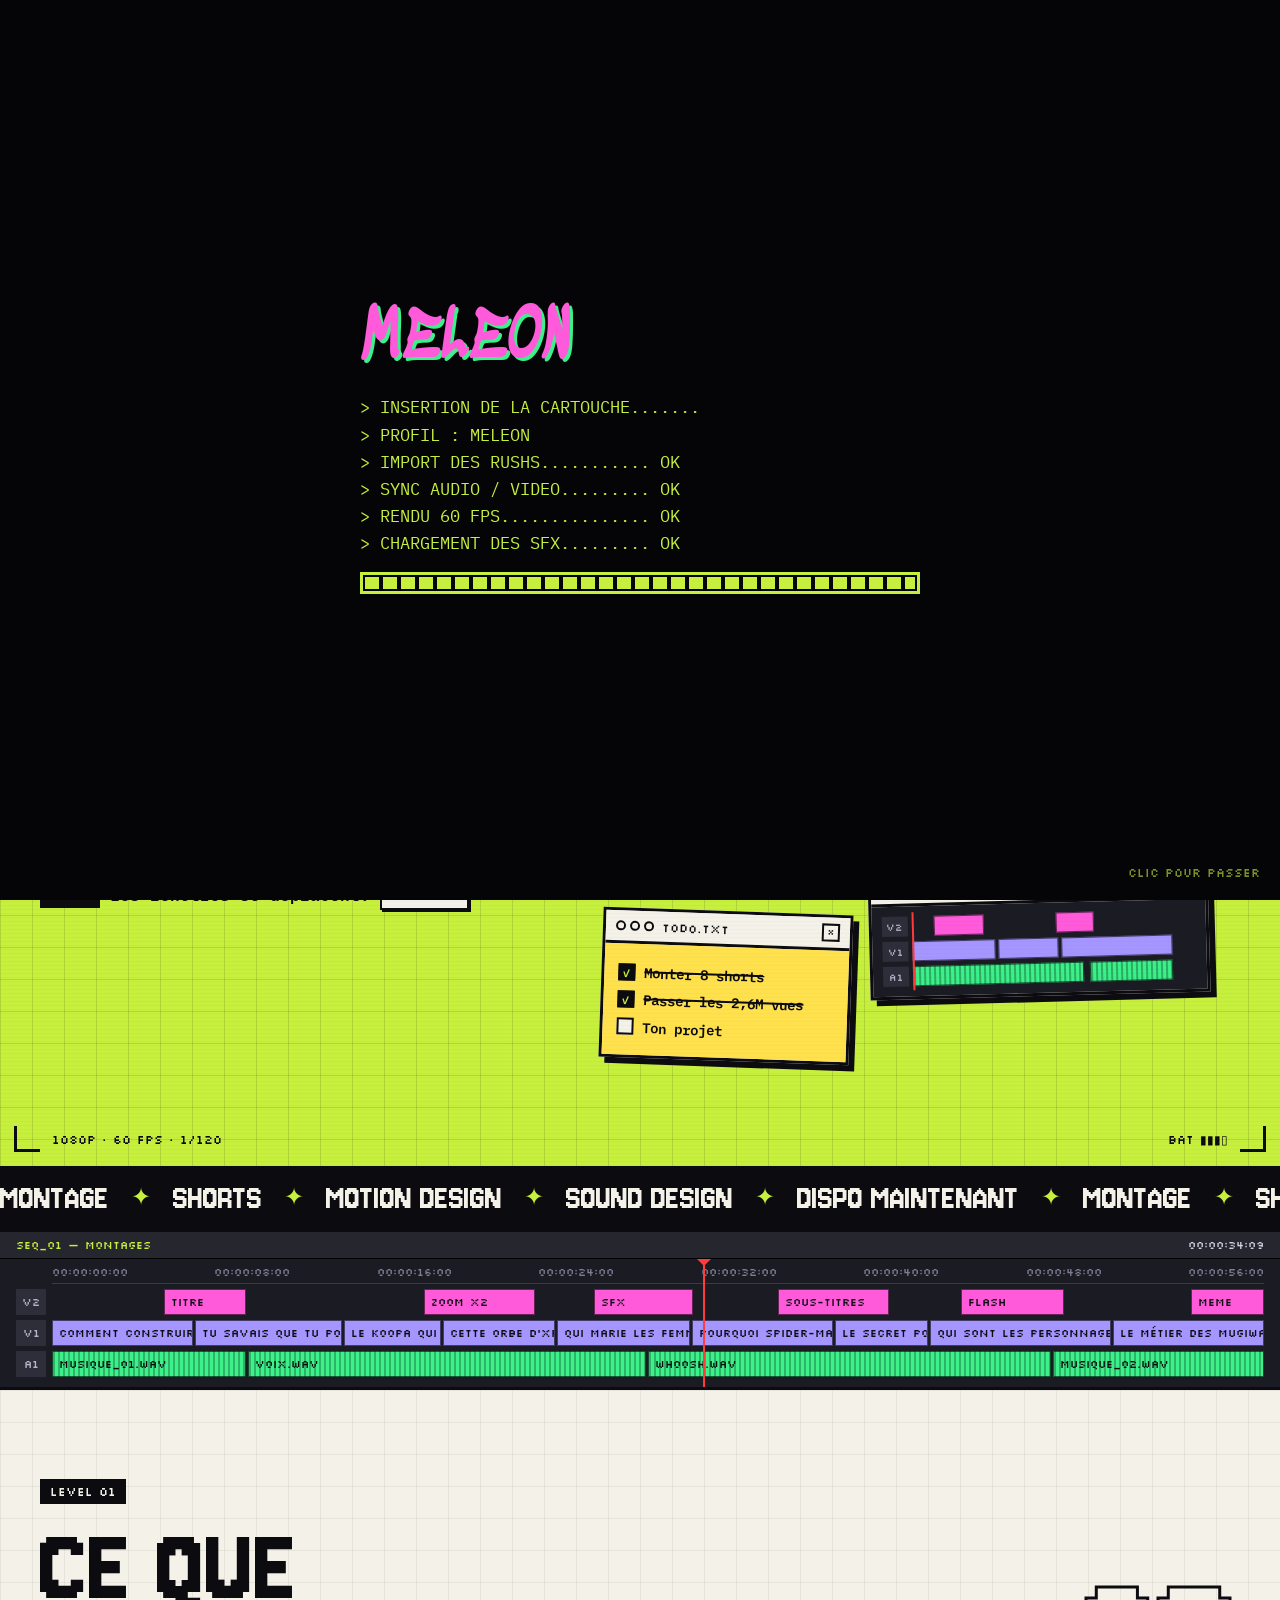
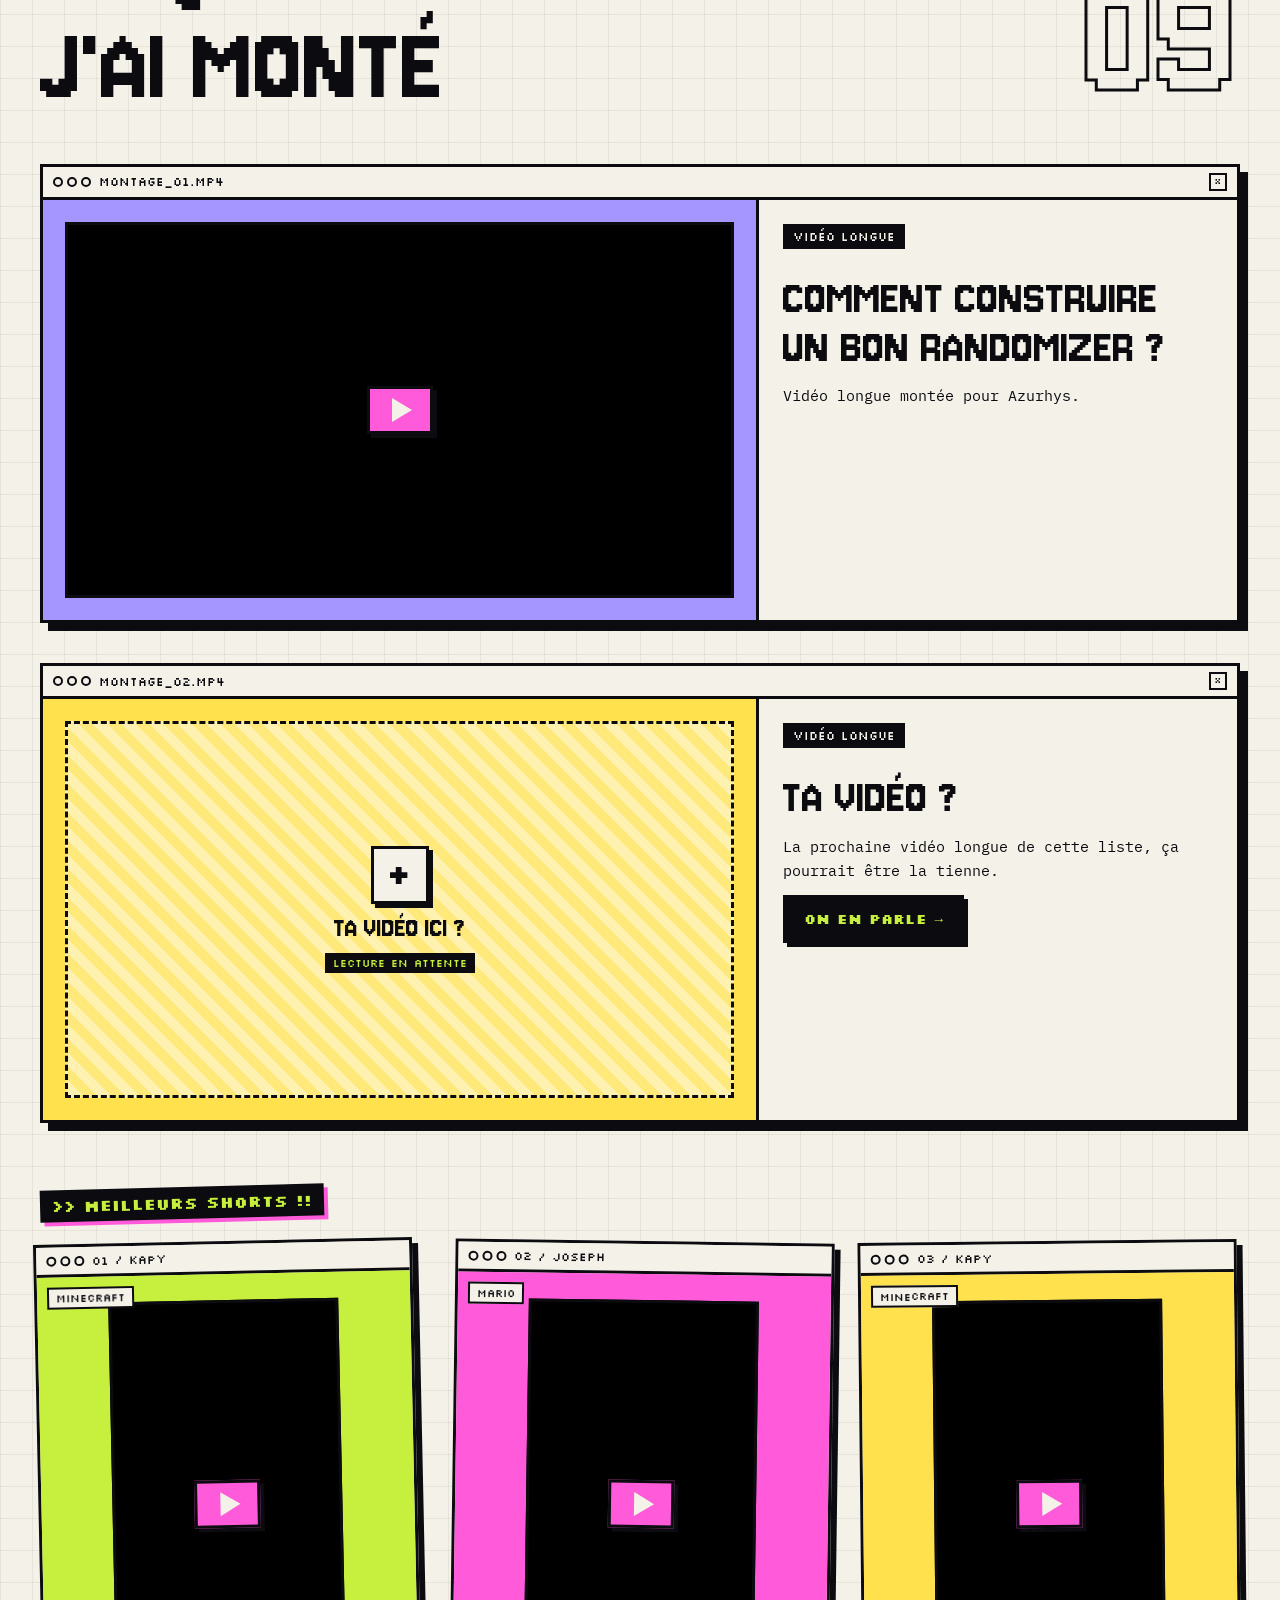
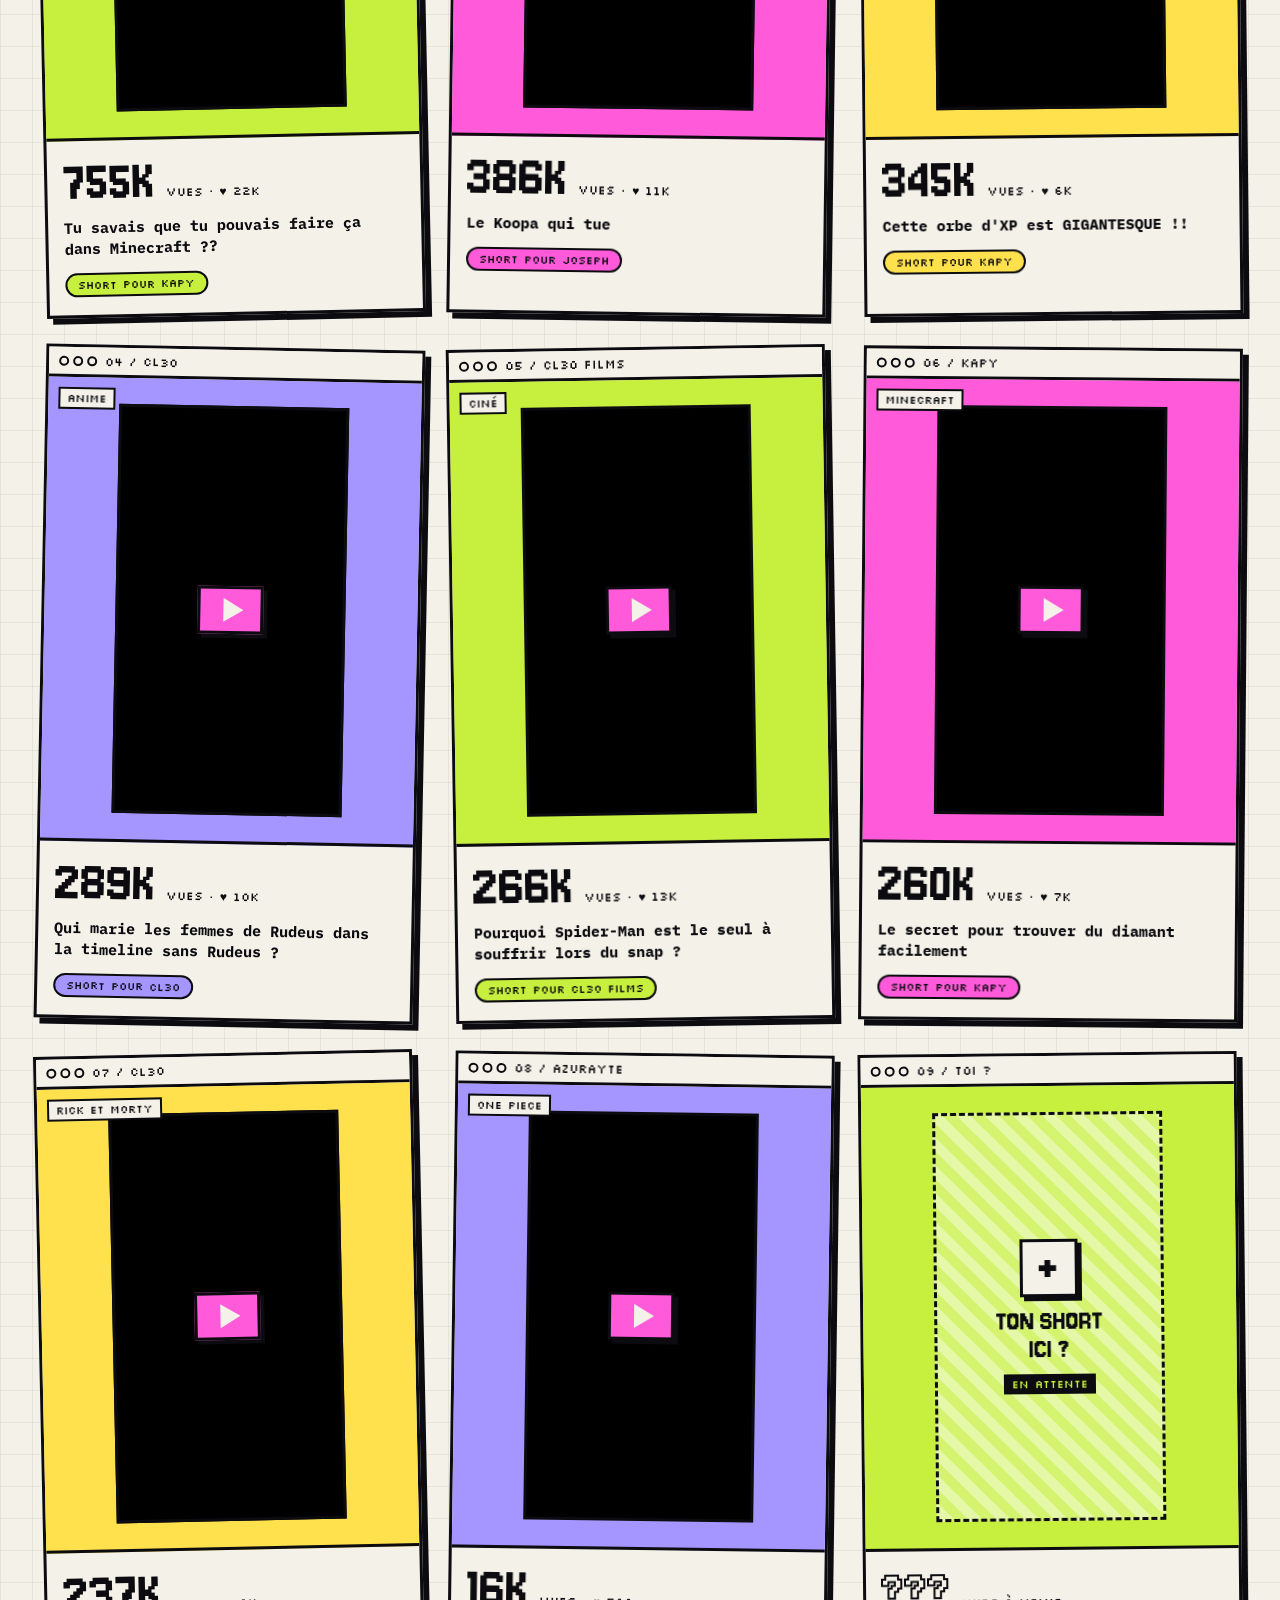
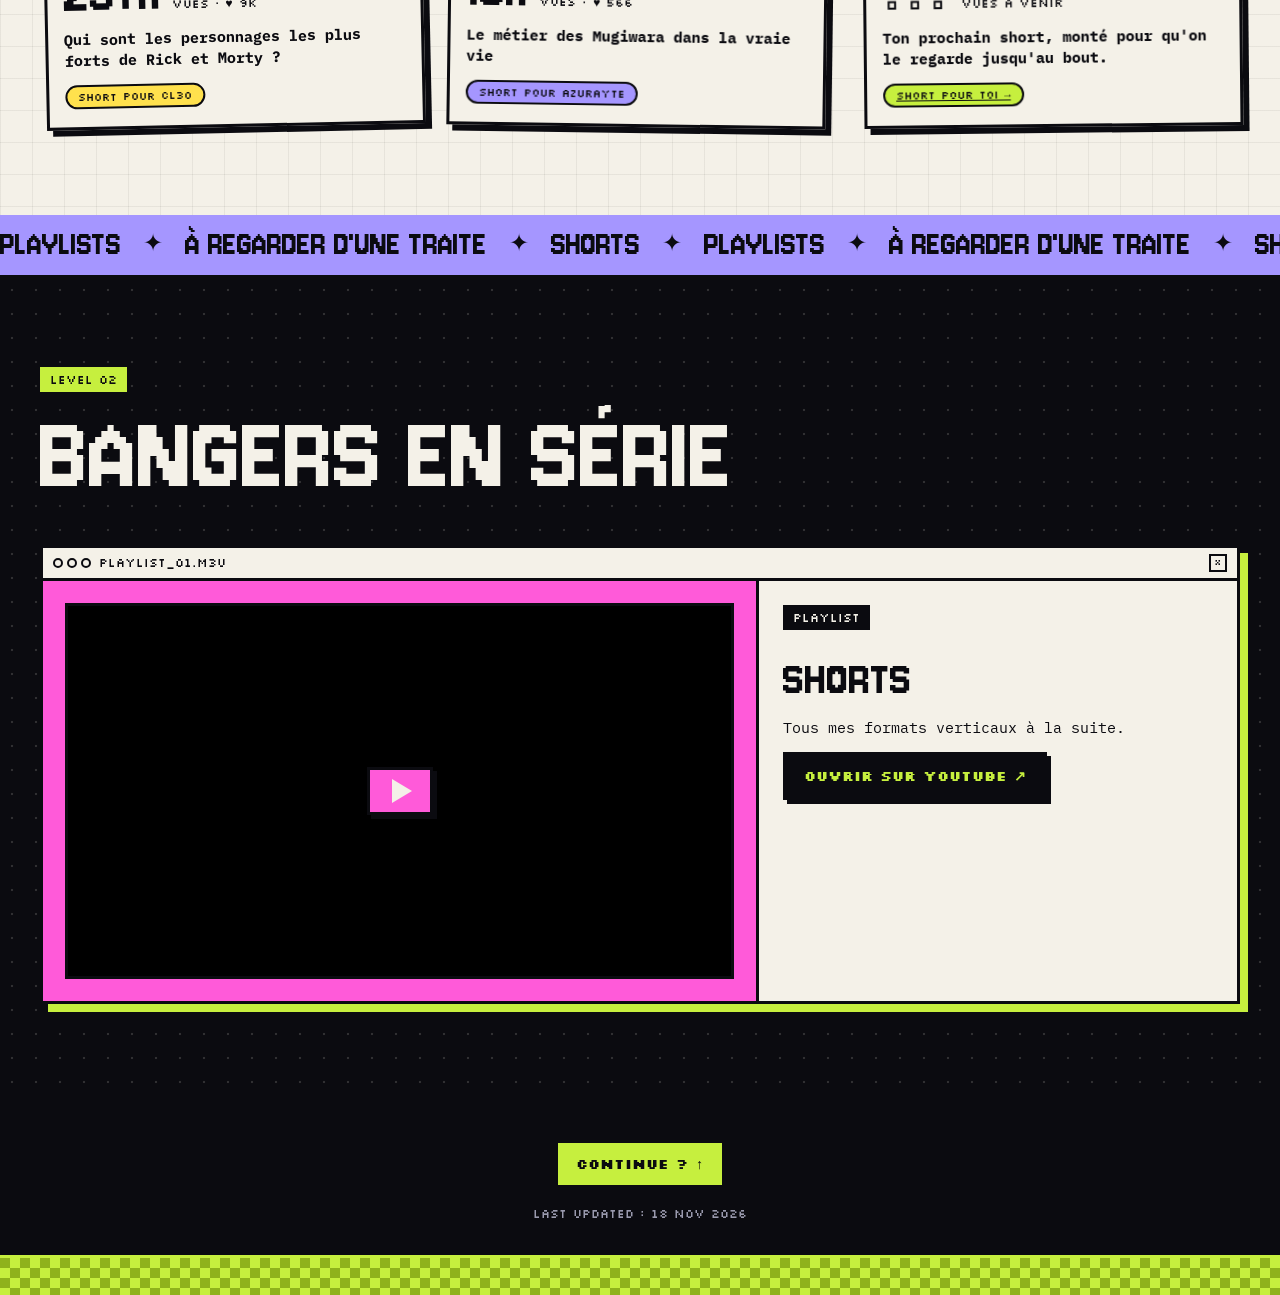
<file: index.html>
<!doctype html>
<html lang="fr">
<head>
  <meta charset="utf-8" />
  <meta name="viewport" content="width=device-width, initial-scale=1" />
  <title>Meleon — Portfolio</title>
  <meta name="description" content="Portfolio de montage vidéo : shorts, vidéos longues, playlists et contact." />
  <link rel="icon" href="assets/avatar.webp" />
  <link rel="preconnect" href="https://fonts.googleapis.com" />
  <link rel="preconnect" href="https://fonts.gstatic.com" crossorigin />
  <link href="https://fonts.googleapis.com/css2?family=Jersey+10&family=Silkscreen:wght@400;700&family=IBM+Plex+Mono:wght@400;600;700&family=Sedgwick+Ave+Display&display=swap" rel="stylesheet" />
  <link rel="stylesheet" href="css/style.css" />
</head>
<body>
  <!-- écran de démarrage façon cartouche (1 fois par visite, clic ou touche pour passer) -->
  <div id="boot" aria-hidden="true">
    <div class="boot-inner">
      <p class="boot-logo" id="bootLogo">MELEON</p>
      <pre id="bootLog"></pre>
      <div class="boot-bar"><span id="bootBar"></span></div>
      <p id="bootPress" hidden>PRESS START</p>
    </div>
    <span class="boot-skip">clic pour passer</span>
  </div>
  <canvas id="grain" aria-hidden="true"></canvas>

  <!-- ===== HUD ===== -->
  <header class="hud">
    <a class="hud-logo" href="#accueil"><img id="hudAvatar" alt="" /><span id="hudName">MELEON</span></a>
    <div class="hud-rec" aria-hidden="true"><span class="dot"></span>REC <span id="tc">00:00:00:00</span></div>
    <nav class="tabs" aria-label="Pages">
      <a data-tab="accueil" href="#accueil">Accueil</a><a data-tab="a-propos" href="#a-propos">À propos</a><a data-tab="contact" href="#contact">Contact</a>
    </nav>
    <div class="hud-xp" aria-hidden="true"><span id="xp"></span></div>
  </header>

  <main>
  <!-- ===================== VUE ACCUEIL : montages puis playlist ===================== -->
  <div class="view" id="accueil" data-view>

  <!-- ===== HERO : bureau ===== -->
  <section class="hero" id="top">
    <!-- annotation au marqueur qui pointe vers les onglets (placée en JS sous « À propos ») -->
    <div class="tap-note" id="tapNote" aria-hidden="true">
      <svg viewBox="0 0 60 52"><path d="M54 48 C 46 30, 30 22, 10 6 M22 8 L10 5 L12 17" /></svg>
      <span>appuie ici bg</span>
    </div>
    <div class="vf" aria-hidden="true">
      <span class="vf-c c-tl"></span><span class="vf-c c-tr"></span><span class="vf-c c-bl"></span><span class="vf-c c-br"></span>
      <span class="vf-rec"><span class="dot"></span>REC</span>
      <span class="vf-tc" id="vfTc">00:00:00:00</span>
      <span class="vf-info">1080p · 60 fps · 1/120</span>
      <span class="vf-bat">BAT ▮▮▮▯</span>
    </div>

    <div class="wrap">
      <h1 class="hero-name">Monteur<br />vidéo</h1>
      <div class="hero-grid">
        <div class="hero-left">
          <p class="punch"><mark class="m-pink" id="heroName">MELEON</mark></p>
          <p class="hero-intro" id="heroIntro"></p>
          <div class="hero-btns">
            <a class="btn btn-black" href="#montages">Voir les montages →</a>
            <a class="btn btn-paper" href="#contact">Me contacter</a>
          </div>
          <p class="psst"><b>PSST</b> Les fenêtres se déplacent. <button class="btn-mini" id="tidy" type="button">Ranger</button></p>
        </div>

        <div class="desk" id="desk">
          <figure class="win w-avatar" style="--x:2%;--y:0%;--w:250px;--rot:-3deg">
            <div class="win-bar"><span class="dots"><i></i><i></i><i></i></span><span class="win-t">player_01.png</span><span class="win-x">×</span></div>
            <div class="win-body"><img id="deskAvatar" alt="Photo de profil de Meleon" /><figcaption id="deskCaption"></figcaption></div>
          </figure>

          <div class="win w-views" id="wViews" style="--x:50%;--y:2%;--w:290px;--rot:2deg">
            <div class="win-bar"><span class="dots"><i></i><i></i><i></i></span><span class="win-t">vues.live</span><span class="win-x">×</span></div>
            <div class="win-body"><p class="big" id="viewsCount" data-count="0">0</p><p>vues sur les shorts que j'ai montés. Et ça continue de monter.</p></div>
          </div>

          <div class="sticker" style="--x:78%;--y:30%;--rot:8deg"><span>DISPO<small>nouveaux projets</small></span></div>

          <div class="win w-todo" style="--x:0%;--y:66%;--w:250px;--rot:2deg">
            <div class="win-bar"><span class="dots"><i></i><i></i><i></i></span><span class="win-t">todo.txt</span><span class="win-x">×</span></div>
            <div class="win-body"><ul class="todo" id="todo"></ul></div>
          </div>

          <div class="win w-tl" style="--x:42%;--y:58%;--w:340px;--rot:-1.5deg">
            <div class="win-bar"><span class="dots"><i></i><i></i><i></i></span><span class="win-t">seq_01.prproj</span><span class="win-x">×</span></div>
            <div class="win-body">
              <div class="mini-tl" aria-hidden="true">
                <div><b>V2</b><span style="--l:8%;--w:18%" class="k-pink"></span><span style="--l:52%;--w:14%" class="k-pink"></span></div>
                <div><b>V1</b><span style="--l:0%;--w:30%" class="k-lav"></span><span style="--l:31%;--w:22%" class="k-lav"></span><span style="--l:54%;--w:40%" class="k-lav"></span></div>
                <div><b>A1</b><span style="--l:0%;--w:62%" class="k-mint"></span><span style="--l:64%;--w:30%" class="k-mint"></span></div>
                <i class="mini-play"></i>
              </div>
            </div>
          </div>

          <span class="pstar" style="--x:44%;--y:44%;--rot:0deg"></span>
          <span class="pstar small" style="--x:92%;--y:6%;--rot:20deg"></span>
        </div>
      </div>
    </div>
  </section>

  <div class="marquee"><div class="marquee-track" data-items="Montage|Shorts|Motion design|Sound design|Dispo maintenant"></div></div>


  <div class="tl" data-seq="SEQ_01 — MONTAGES"></div>

  <!-- ===== MONTAGES ===== -->
  <section class="sec sec-paper" id="montages">
    <div class="wrap">
      <div class="work-head reveal">
        <div>
          <span class="tag-black" data-level></span>
          <h2 class="h-big cut">Ce que<br />j'ai monté</h2>
        </div>
        <span class="outline-count" id="workCount">00</span>
      </div>
      <div id="longs"></div>
      <h3 class="sub-label reveal" id="shortsLabel">&gt;&gt; Meilleurs shorts !!</h3>
      <div class="cards" id="shorts"></div>
    </div>
  </section>

  <div class="marquee alt"><div class="marquee-track" data-items="Playlists|À regarder d'une traite|Shorts"></div></div>

  <!-- ===== PLAYLISTS ===== -->
  <section class="sec sec-dark" id="playlists">
    <div class="wrap">
      <span class="tag-lime" data-level></span>
      <h2 class="h-big cut reveal">Bangers en série</h2>
      <div id="playlistList"></div>
    </div>
  </section>

  </div>

  <!-- ===================== VUE À PROPOS : fiche joueur, chiffres, avis ===================== -->
  <div class="view" id="a-propos" data-view hidden>
  <!-- ===== PROFIL ===== -->
  <section class="sec sec-dark" id="profil">
    <div class="wrap profile">
      <div class="lvl-head reveal">
        <p class="lvl">PLAYER 01</p>
        <h2 class="cut">Meet the player</h2>
        <p class="lvl-name" id="playerName"></p>
        <p class="lvl-note">Tout ce qu'il faut savoir avant de lancer la partie.</p>
      </div>

      <div class="win win-pinkp bio-win reveal">
        <div class="win-bar"><span class="dots"><i></i><i></i><i></i></span><span class="win-t">bio.txt</span><span class="win-x">×</span></div>
        <div class="win-body scroll bio" id="bio" tabindex="0"></div>
        <p class="scroll-hint" id="bioHint">(ça se scrolle)</p>
      </div>

      <div class="profile-side">
        <div class="win reveal">
          <div class="win-bar"><span class="dots"><i></i><i></i><i></i></span><span class="win-t">armes.exe</span><span class="win-x">×</span></div>
          <div class="win-body"><ul class="tools" id="tools"></ul></div>
        </div>
        <div class="win win-black reveal">
          <div class="win-bar"><span class="dots"><i></i><i></i><i></i></span><span class="win-t">stats.sav</span><span class="win-x">×</span></div>
          <div class="win-body" id="stats"></div>
        </div>
      </div>
    </div>
  </section>

  <!-- ===== CHIFFRES ===== -->
  <section class="numbers"><div class="wrap num-grid" id="numGrid"></div></section>

  <!-- ===== AVIS (masquable via afficherAvis dans data.js) ===== -->
  <div class="marquee" id="mqAvis"><div class="marquee-track" data-items="Avis clients|Ils en parlent"></div></div>
  <section class="sec sec-paper" id="avis">
    <div class="wrap">
      <span class="tag-black">AVIS !!</span>
      <h2 class="h-big cut reveal">Kind words</h2>
      <div class="reviews" id="reviews"></div>
    </div>
  </section>
  </div>

  <!-- ===================== VUE CONTACT ===================== -->
  <div class="view" id="contact" data-view hidden>

  <div class="tl" data-seq="SEQ_02 — FINAL"></div>

  <!-- ===== CONTACT ===== -->
  <section class="sec sec-lime contact" id="contactSec">
    <div class="wrap">
      <span class="tag-black">INSERT COIN</span>
      <h2 class="h-big cut reveal">On monte ta<br />prochaine vidéo ?</h2>
      <p class="contact-status" id="contactStatus"></p>
      <div class="contact-btns" id="contactBtns"></div>
    </div>
  </section>
  </div>
  </main>

  <footer class="foot">
    <a class="btn btn-lime" href="#accueil">Continue ? ↑</a>
    <p>LAST UPDATED : <span id="lastUpdate"></span></p>
    <div class="ground" aria-hidden="true"></div>
  </footer>

  <div class="toast" id="toast" role="status"></div>

  <script src="js/data.js"></script>
  <script src="js/app.js"></script>
  <script src="js/tabs.js"></script>
</body>
</html>
</file>
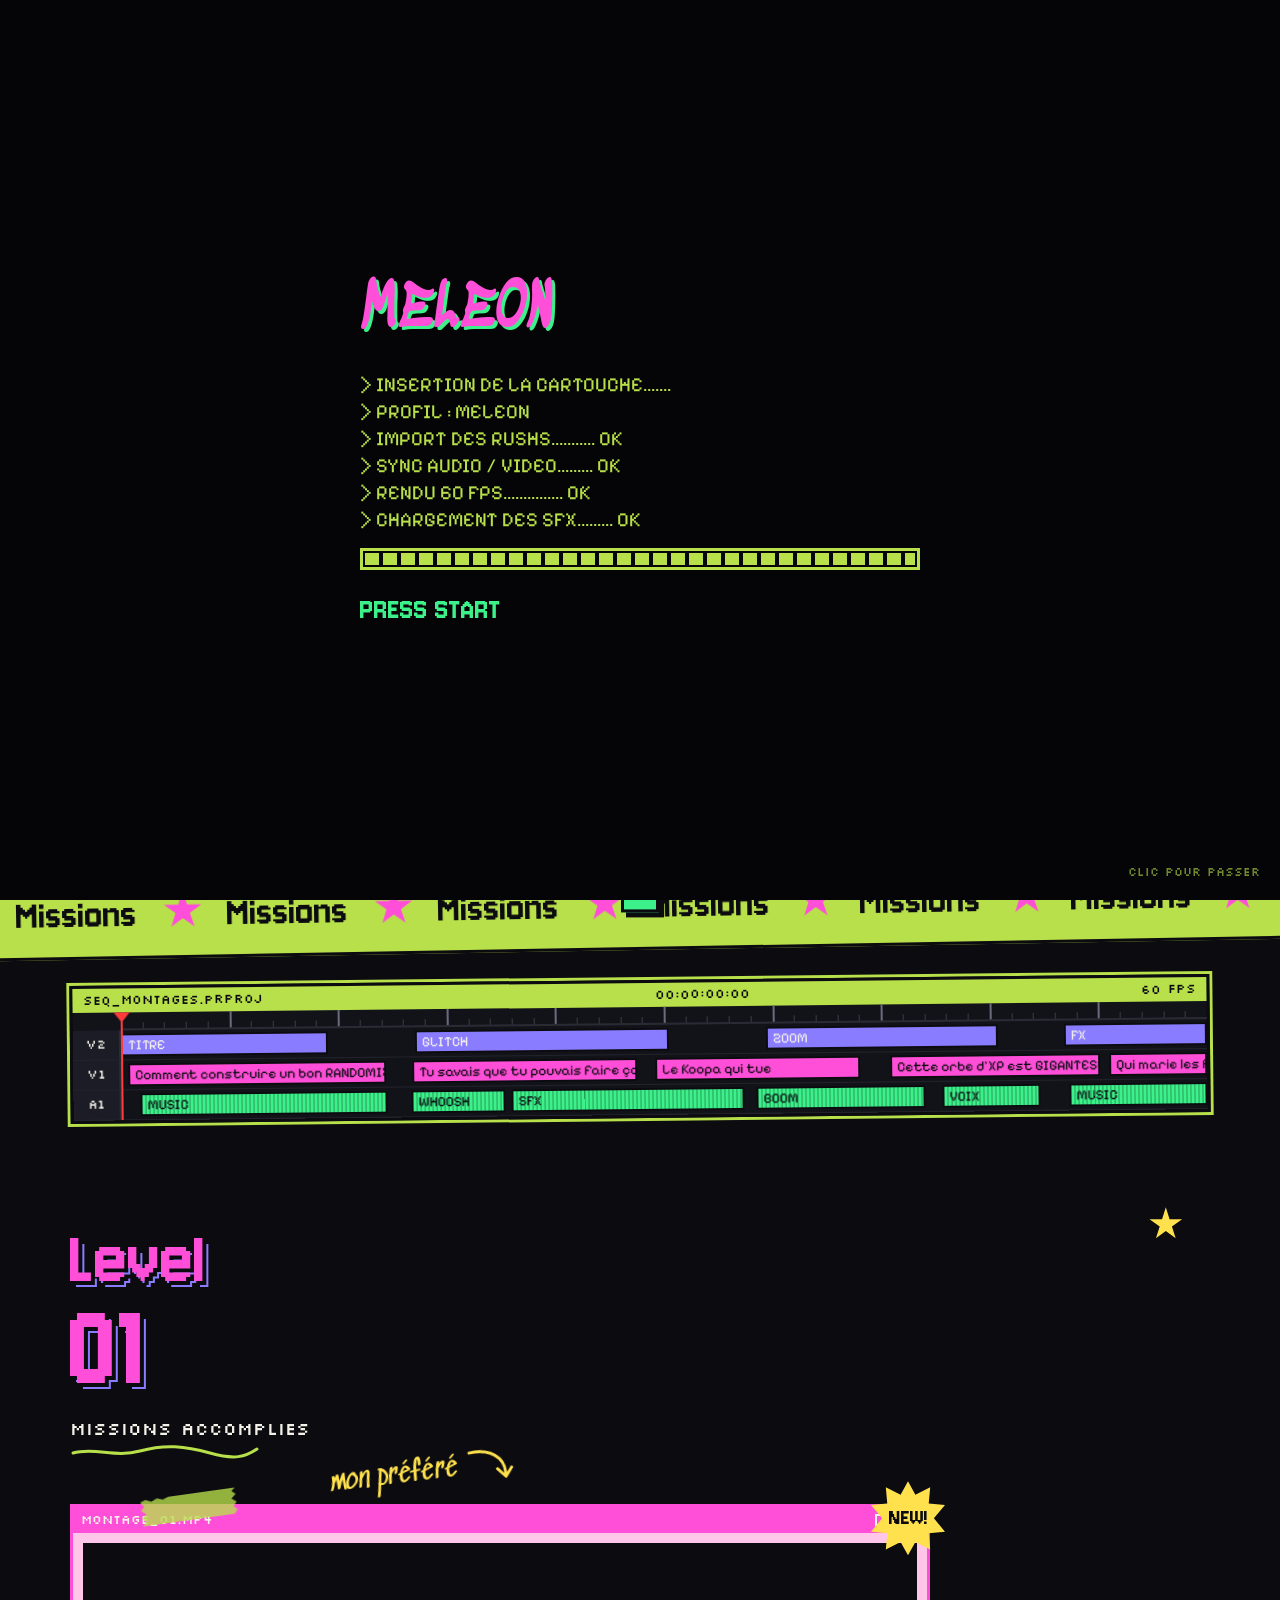
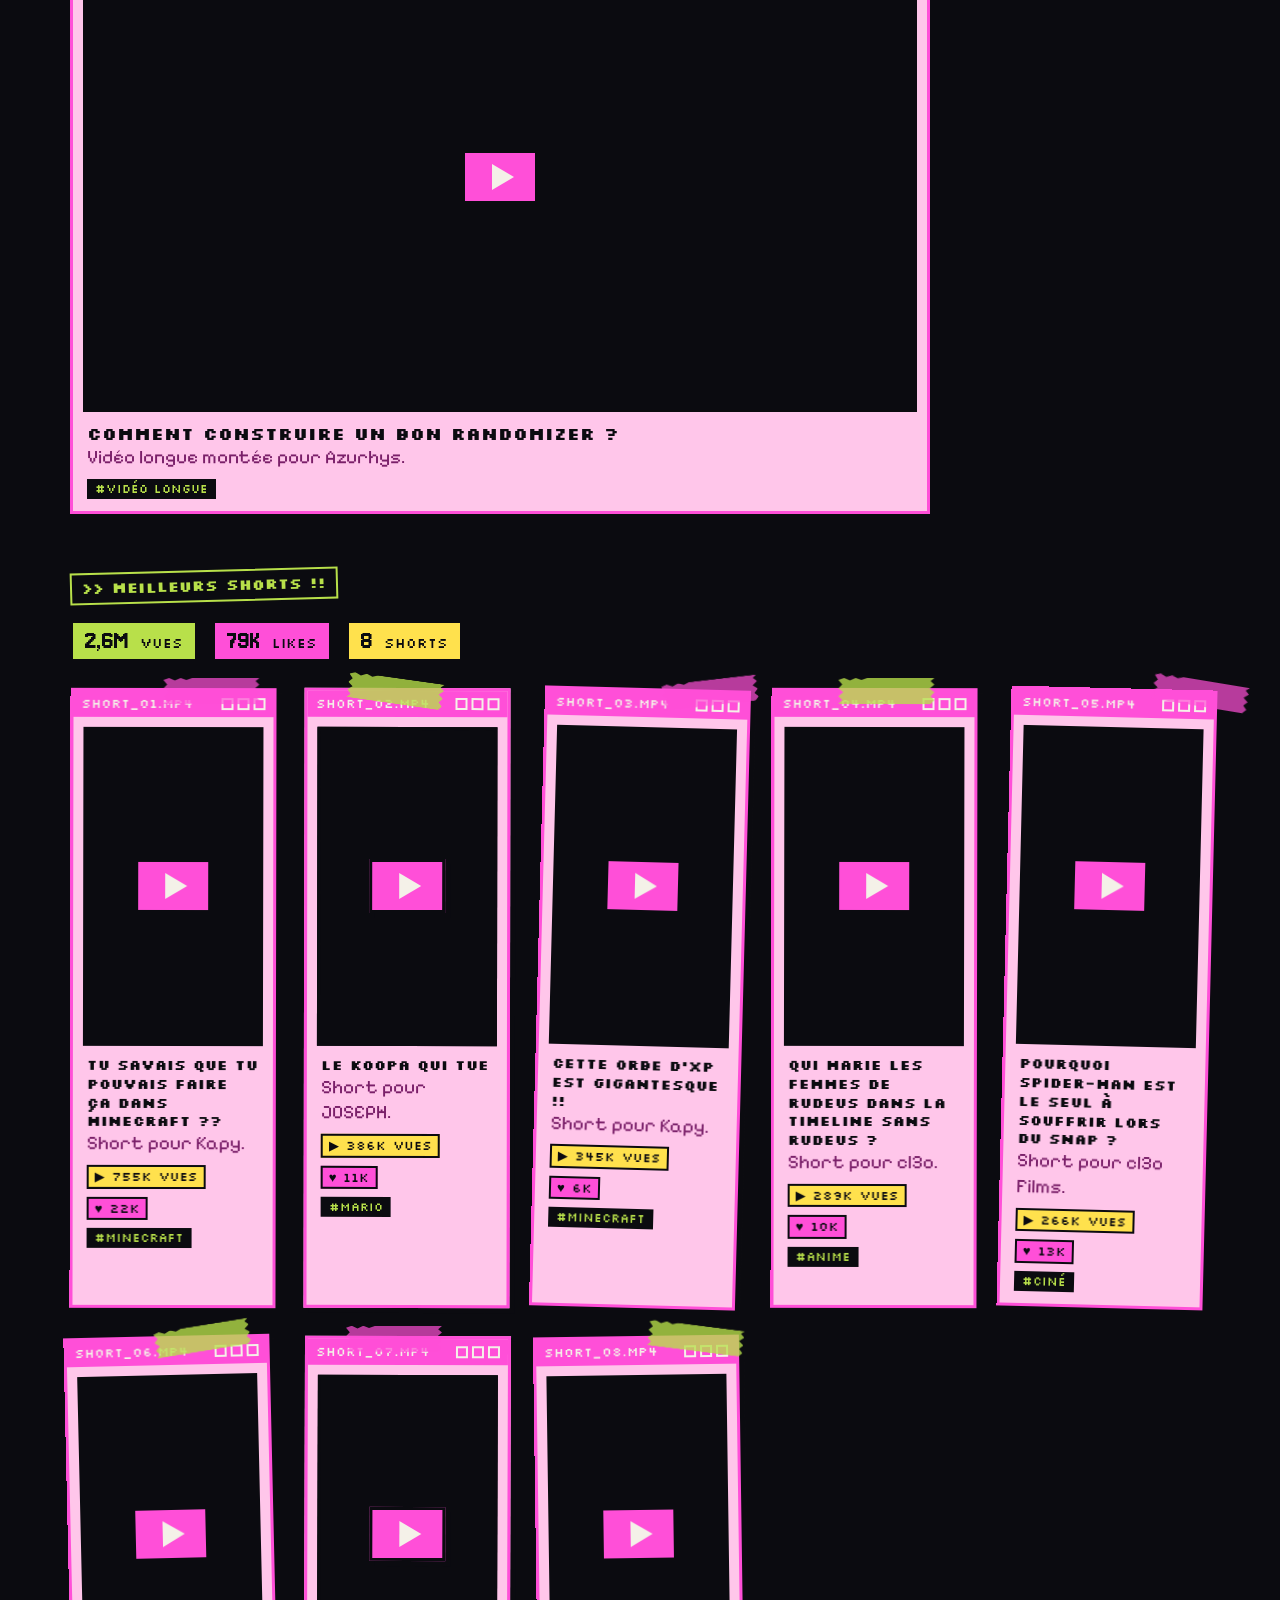
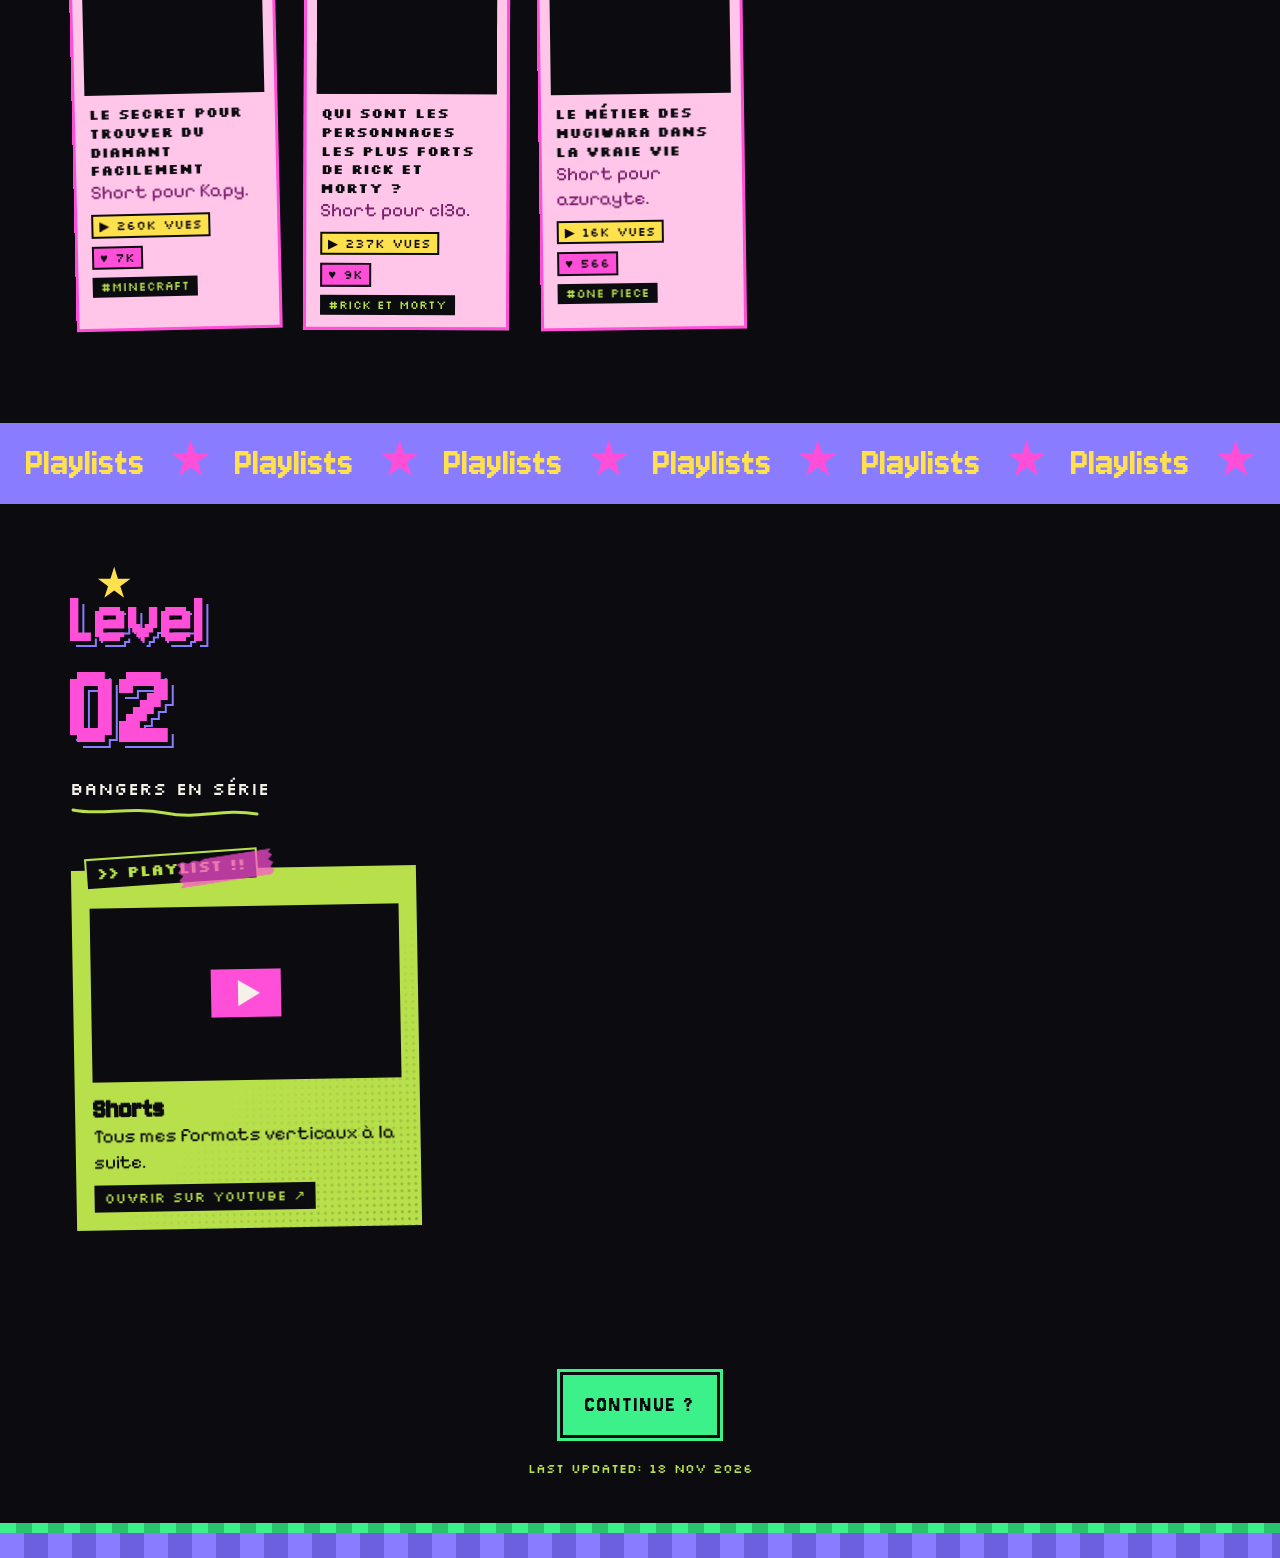
<file: v2/index.html>
<!DOCTYPE html>
<html lang="fr">
<head>
  <meta charset="UTF-8" />
  <meta name="viewport" content="width=device-width, initial-scale=1" />
  <title>Portfolio — Monteur vidéo</title>
  <meta name="description" content="Portfolio de montage vidéo : montages, playlists, avis clients et contact." />
  <link rel="preconnect" href="https://fonts.googleapis.com" />
  <link rel="preconnect" href="https://fonts.gstatic.com" crossorigin />
  <link href="https://fonts.googleapis.com/css2?family=Jersey+10&family=Pixelify+Sans:wght@400;600;700&family=Silkscreen:wght@400;700&family=Sedgwick+Ave+Display&family=Sedgwick+Ave&display=swap" rel="stylesheet" />
  <link rel="stylesheet" href="css/style.css" />
  <link rel="stylesheet" href="css/fx.css" />
</head>
<body>
  <!-- écran de démarrage (1 fois par visite, clic pour passer) -->
  <div id="boot">
    <div class="boot-inner">
      <p class="boot-logo" id="bootLogo">PORTFOLIO</p>
      <pre id="bootLog"></pre>
      <div class="boot-bar"><span id="bootBar"></span></div>
      <p id="bootPress" hidden>PRESS START</p>
    </div>
    <span class="boot-skip">clic pour passer</span>
  </div>
  <div class="crt" aria-hidden="true"></div>
  <div class="vignette" aria-hidden="true"></div>
  <canvas id="grain" aria-hidden="true"></canvas>
  <canvas id="fx" aria-hidden="true"></canvas>
  <div id="levelFlash" aria-hidden="true"></div>
  <div class="grid-bg" aria-hidden="true"></div>
  <div class="stars-bg" id="starsBg" aria-hidden="true"></div>

  <!-- ===== HUD ===== -->
  <header class="hud">
    <a class="hud-brand" href="#accueil"><img id="hudAvatar" alt="" /><span id="hudName">MELEON</span><b aria-hidden="true">★</b></a>
    <span class="hud-player"><span class="rec">● REC</span><span id="tc">00:00:00:00</span><span class="heart">♥</span><span class="hp"><span id="xpFill"></span></span></span>
    <nav class="tabs" aria-label="Pages">
      <a data-tab="accueil" href="#accueil">Accueil</a><a data-tab="a-propos" href="#a-propos">À propos</a><a data-tab="contact" href="#contact">Contact</a>
    </nav>
  </header>

  <!-- =========================================================
       VUE « ACCUEIL » : les montages puis la playlist
       ========================================================= -->
  <main>
  <div class="view" id="accueil" data-view>
    <section class="hero">
      <div class="sun" aria-hidden="true"></div><div class="hero-sky" aria-hidden="true"></div>
      <div class="cloud c1"></div><div class="cloud c2"></div>
      <div class="hero-screen">
        <p class="hero-year" id="heroName">TON PSEUDO</p>
        <h1 class="hero-title">PORT<span>FOLIO</span></h1>
        <p class="hero-sub" id="heroJob">MONTEUR VIDÉO</p>
        <a href="#level2" class="btn-start">PRESS START</a>
      </div>
      <img class="hero-avatar pixel" id="heroAvatar" src="../assets/avatar.svg" alt="" />
      <div class="ground"></div>
    </section>

    <div class="marquee alt"><div class="marquee-track" data-text="Missions"></div></div>

    <div class="timeline" data-label="SEQ_MONTAGES"></div>

    <!-- LEVEL 01 : MONTAGES -->
    <section class="level" id="level2">
      <div class="level-head reveal">
        <h2><span>Level</span> 01</h2>
        <p class="level-sub">Missions accomplies</p>
      </div>
      <div class="videos" id="videosGrid"></div>
      <div class="zine-label shorts-label reveal" id="shortsLabel">&gt;&gt; MEILLEURS SHORTS !!</div>
      <div class="videos shorts" id="shortsGrid"></div>
    </section>

    <div class="marquee"><div class="marquee-track" data-text="Playlists"></div></div>

    <!-- LEVEL 02 : PLAYLISTS -->
    <section class="level" id="level3">
      <div class="level-head reveal">
        <h2><span>Level</span> 02</h2>
        <p class="level-sub">Bangers en série</p>
      </div>
      <div class="playlists" id="playlistsGrid"></div>
    </section>
  </div>

  <!-- =========================================================
       VUE « À PROPOS » : la fiche joueur (+ avis s'ils sont affichés)
       ========================================================= -->
  <div class="view" id="a-propos" data-view hidden>
    <div class="marquee"><div class="marquee-track" data-text="Meet the player"></div></div>

    <section class="level" id="level1">
      <div class="level-head reveal">
        <h2><span>Player</span> 01</h2>
        <p class="level-sub">Meet the player</p>
        <p class="level-name" id="playerName">TON PSEUDO</p>
      </div>

      <div class="profile">
        <div class="console reveal">
          <div class="console-top">
            <span class="dpad"></span>
            <div class="console-screen"><img class="pixel" id="profileAvatar" src="../assets/avatar.svg" alt="Photo de profil" /></div>
            <span class="abtn"></span>
          </div>
          <div class="console-bottom"><span></span></div>
        </div>

        <div class="win win-pink reveal" style="--r:1.5deg">
          <div class="win-bar"><span class="win-title">bio.txt</span><span class="win-btns"><i></i><i></i><i></i></span></div>
          <div class="win-body bio" id="bioBox"></div>
        </div>

        <div class="zine reveal" style="--r:-2deg">
          <div class="zine-label">&gt;&gt; ARMES !!</div>
          <ul class="tools" id="toolsList"></ul>
        </div>

        <div class="zine zine-dark reveal" style="--r:1deg">
          <div class="zine-label">&gt;&gt; STATS</div>
          <div id="statsList"></div>
        </div>
      </div>
    </section>

    <div class="marquee alt" id="marqueeAvis"><div class="marquee-track" data-text="Avis clients"></div></div>

    <section class="level" id="level4">
      <div class="level-head reveal">
        <h2><span>Avis</span> !!</h2>
        <p class="level-sub">Ce que disent les clients</p>
      </div>
      <div class="reviews" id="reviewsGrid"></div>
    </section>
  </div>

  <!-- =========================================================
       VUE « CONTACT »
       ========================================================= -->
  <div class="view" id="contact" data-view hidden>
    <div class="marquee"><div class="marquee-track" data-text="Contact"></div></div>

    <div class="timeline" data-label="SEQ_FINAL"></div>

    <section class="level" id="level5">
      <div class="level-head reveal">
        <h2><span>Insert</span> coin</h2>
        <p class="level-sub">Rejoins la partie</p>
      </div>
      <div class="contact reveal">
        <div class="win win-dark">
          <div class="win-bar"><span class="win-title">contact.exe</span><span class="win-btns"><i></i><i></i><i></i></span></div>
          <div class="win-body contact-body" id="contactBox"></div>
        </div>
      </div>
    </section>
  </div>
  </main>

  <!-- ===== FOOTER ===== -->
  <footer class="footer">
    <div class="ground"></div>
    <a href="#accueil" class="btn-start small">CONTINUE ?</a>
    <p class="footer-note">LAST UPDATED: <span id="lastUpdate"></span></p>
  </footer>

  <a class="vbadge" href="../">Ancienne version · voir le site actuel →</a>
  <div class="toast" id="toast"></div>

  <script src="../js/data.js"></script>
  <script src="js/main.js"></script>
  <script src="js/fx.js"></script>
  <script src="../js/tabs.js"></script>
</body>
</html>
</file>
<file: css/style.css>
/* =========================================================
   PORTFOLIO V2 — DA « bureau zine + jeu pixel », lisible d'abord.
   Palette volontairement courte, bordures noires épaisses,
   ombres dures, animations en steps() (jamais de flou ni de dégradé doux).
   ========================================================= */
:root {
  --black: #0b0b10;
  --ink: #1b1b24;
  --paper: #f4f1e8;
  --lime: #c6ef3e;
  --pink: #ff5ad9;
  --pinkp: #ffc6ea;
  --lav: #a596ff;
  --yellow: #ffe14d;
  --mint: #3cf08a;
  --grey: #8a8a96;
  --red: #ff3b3b;

  --f-pix: "Jersey 10", "Silkscreen", monospace;   /* gros titres */
  --f-lab: "Silkscreen", monospace;                /* étiquettes courtes */
  --f-body: "IBM Plex Mono", ui-monospace, monospace; /* texte : lisible */
  --f-graff: "Sedgwick Ave Display", cursive;      /* annotations */

  --b: 3px solid var(--black);
  --hard: 6px 6px 0 var(--black);
}

* { box-sizing: border-box; margin: 0; padding: 0; }
html { scroll-behavior: smooth; scroll-padding-top: 92px; }
body { background: var(--black); color: var(--paper); font: 400 16px/1.6 var(--f-body); overflow-x: hidden; -webkit-font-smoothing: antialiased; }
html, body { overflow-x: clip; }
img { display: block; max-width: 100%; }
a { color: inherit; }
button { font: inherit; color: inherit; background: none; border: 0; cursor: pointer; }
:focus-visible { outline: 3px solid var(--pink); outline-offset: 3px; }
.wrap { width: min(1200px, 100% - 32px); margin-inline: auto; }

@keyframes blink { 50% { opacity: 0; } }
@keyframes spin { to { rotate: 360deg; } }
@keyframes marq { to { transform: translateX(-50%); } }

/* ---------- grain (canvas) ---------- */
#grain { position: fixed; inset: 0; width: 100%; height: 100%; pointer-events: none; z-index: 90; opacity: .022; image-rendering: pixelated; }

/* ---------- écran de démarrage (repris de l'ancienne version) ---------- */
body.booting, html:has(> body.booting) { overflow: hidden; }
#boot { position: fixed; inset: 0; z-index: 100; background: #050507; color: var(--lime); display: grid; place-items: center; cursor: pointer; font: 17px/1.6 var(--f-body); }
.boot-inner { width: min(560px, 88vw); }
.boot-logo { font: 400 clamp(40px, 8vw, 66px)/1 var(--f-graff); color: var(--pink); text-shadow: 3px 3px 0 var(--mint); margin-bottom: 22px; }
#bootLog { font: inherit; white-space: pre-wrap; min-height: 160px; }
.boot-bar { height: 22px; border: 3px solid var(--lime); margin-top: 14px; padding: 2px; }
.boot-bar span { display: block; height: 100%; width: 0; background: repeating-linear-gradient(90deg, var(--lime) 0 14px, transparent 14px 18px); transition: width .2s steps(4); }
#bootPress { margin-top: 18px; font: 400 36px/1 var(--f-pix); color: var(--mint); animation: blink .7s steps(2) infinite; }
.boot-skip { position: absolute; bottom: 20px; right: 20px; font: 12px var(--f-lab); opacity: .6; }
#boot.off { animation: crtOff .55s steps(6) forwards; pointer-events: none; }
@keyframes crtOff {
  0%   { transform: scale(1); filter: brightness(1); }
  50%  { transform: scale(1, .005); filter: brightness(4); }
  100% { transform: scale(0, .005); filter: brightness(6); opacity: 0; }
}

/* ---------- boutons ---------- */
.btn { display: inline-flex; align-items: center; gap: 8px; font: 700 14px var(--f-lab); text-transform: uppercase; text-decoration: none; color: var(--black);
  padding: 12px 18px; border: var(--b); box-shadow: 4px 4px 0 var(--black); transition: transform .12s steps(2), box-shadow .12s steps(2); }
.btn:hover { transform: translate(-2px, -2px); box-shadow: 6px 6px 0 var(--black); }
.btn:active { transform: translate(4px, 4px); box-shadow: 0 0 0 var(--black); }
.btn-lime { background: var(--lime); } .btn-black { background: var(--black); color: var(--lime); }
.btn-paper { background: var(--paper); } .btn-pink { background: var(--pink); } .btn-lav { background: var(--lav); }
.btn-mini { font: 12px var(--f-lab); border: 2px solid var(--black); background: var(--paper); color: var(--black); padding: 3px 9px; box-shadow: 2px 2px 0 var(--black); }

/* ---------- HUD ---------- */
.hud { position: sticky; top: 0; z-index: 60; display: flex; align-items: center; gap: 24px; padding: 14px 24px; background: var(--black); border-bottom: 3px solid var(--lime); }
.hud-logo { display: flex; align-items: center; gap: 12px; margin-right: auto; text-decoration: none; font: 700 20px var(--f-lab); color: var(--lime); }
.hud-logo img { width: 52px; height: 52px; border-radius: 50%; object-fit: cover; border: 3px solid var(--lime); box-shadow: 3px 3px 0 var(--pink); }

.hud-rec { display: flex; align-items: center; gap: 8px; font: 15px var(--f-lab); white-space: nowrap; }
/* onglets en pilules (Accueil / À propos / Contact) */
.tabs { display: flex; gap: 12px; }
.tabs a { font: 700 17px var(--f-lab); text-decoration: none; white-space: nowrap; color: var(--black); background: var(--paper);
  border: 3px solid var(--black); border-radius: 999px; padding: 10px 24px; box-shadow: 4px 4px 0 var(--lav); transition: transform .1s steps(2), box-shadow .1s steps(2); }
.tabs a:hover { transform: translate(-1px, -1px); box-shadow: 4px 4px 0 var(--lav); }
.tabs a.active { background: var(--lime); box-shadow: 3px 3px 0 var(--pink); }
[data-view][hidden] { display: none !important; }
/* changement d'onglet = coupe franche (3 images) */
.view-in { animation: viewIn .3s steps(3) both; }
@keyframes viewIn { 0% { opacity: 0; transform: translateX(-16px); } 50% { opacity: 1; transform: translateX(8px); } 100% { transform: none; } }
.dot { width: 10px; height: 10px; border-radius: 50%; background: var(--red); animation: blink 1s steps(2) infinite; }
.hud .btn { padding: 7px 12px; font-size: 12px; border-color: var(--lime); box-shadow: 3px 3px 0 var(--pink); }
.hud-xp { position: absolute; left: 0; right: 0; bottom: -6px; height: 3px; pointer-events: none; }
.hud-xp span { display: block; height: 100%; width: 0; background: var(--pink); }
@media (max-width: 820px) { .hud-rec { display: none; } }
@media (max-width: 560px) {
  .hud { padding: 10px 12px; gap: 10px; }
  .hud-logo img { width: 42px; height: 42px; }
  .hud-logo span, .hud-logo b { display: none; }
  .tabs { gap: 7px; }
  .tabs a { font-size: 12px; padding: 8px 11px; border-width: 2px; box-shadow: 3px 3px 0 var(--lav); }
  .tabs a.active { box-shadow: 3px 3px 0 var(--pink); }
}

/* ---------- fenêtres ---------- */
.win { background: var(--paper); color: var(--black); border: var(--b); box-shadow: var(--hard); }
.win-bar { display: flex; align-items: center; gap: 8px; padding: 6px 10px; border-bottom: var(--b); background: var(--paper); color: var(--black); font: 12px var(--f-lab); user-select: none; }
.dots { display: flex; gap: 4px; flex: none; }
.dots i { width: 10px; height: 10px; border: 2px solid var(--black); border-radius: 50%; }
.win-t { flex: 1; min-width: 0; white-space: nowrap; overflow: hidden; text-overflow: ellipsis; }
.win-x { flex: none; width: 18px; height: 18px; border: 2px solid var(--black); display: grid; place-items: center; font-size: 12px; line-height: 1; }
.win-body { padding: 16px; }
.win-black .win-body { background: var(--ink); color: var(--paper); }
.win-pinkp .win-body { background: var(--pinkp); }

/* ---------- HERO ---------- */
.hero { position: relative; overflow: hidden; background-color: var(--lime); color: var(--black); padding: 52px 0 64px;
  background-image: linear-gradient(rgba(11,11,16,.12) 1px, transparent 1px), linear-gradient(90deg, rgba(11,11,16,.12) 1px, transparent 1px);
  background-size: 32px 32px; border-bottom: var(--b); }
.hero::after { content: ""; position: absolute; inset: 0; pointer-events: none; background: repeating-linear-gradient(0deg, rgba(0,0,0,.02) 0 1px, transparent 1px 4px); }
/* gros titre « MONTEUR VIDÉO » ; le pseudo passe en dessous, dans .punch */
.hero-name { font: 400 clamp(100px, 16vw, 230px)/.92 var(--f-pix); text-transform: uppercase; color: var(--black); text-shadow: 7px 7px 0 var(--pink); margin-bottom: 30px; white-space: nowrap; }
.hero-grid { display: grid; grid-template-columns: minmax(0, 5fr) minmax(0, 6fr); gap: 28px; align-items: start; }
.punch { font: 400 clamp(52px, 6.6vw, 92px)/1 var(--f-pix); text-transform: uppercase; }
.punch mark { color: var(--black); padding: 0 .14em; border: 3px solid var(--black); box-shadow: 5px 5px 0 var(--black); display: inline-block; margin: 6px 0; }
.m-pink { background: var(--pink); } .m-lav { background: var(--lav); } .m-yellow { background: var(--yellow); }
/* intro : texte plus gros, très contrasté */
.hero-intro { max-width: 40ch; margin: 24px 0 28px; font: 500 20px/1.5 var(--f-body); }
.hero-intro b { display: inline-block; margin-bottom: 10px; background: var(--black); color: var(--lime); padding: 5px 10px; font: 700 13px/1.3 var(--f-lab); text-transform: uppercase; }
.hero-intro span { display: block; }
.hero-btns { display: flex; flex-wrap: wrap; gap: 14px; }
.hero-btns .btn { font-size: 16px; padding: 15px 22px; }
.psst { margin-top: 26px; display: flex; align-items: center; gap: 10px; flex-wrap: wrap; font-size: 16px; font-weight: 600; }
.psst b { background: var(--black); color: var(--lime); font: 14px var(--f-lab); padding: 4px 9px; }
.psst .btn-mini { font-size: 14px; padding: 4px 10px; }

/* viseur caméra */
.vf { position: absolute; inset: 14px; z-index: 4; pointer-events: none; font: 12px var(--f-lab); color: var(--black); }
.vf-c { position: absolute; width: 26px; height: 26px; border: 3px solid var(--black); }
.c-tl { top: 0; left: 0; border-right: 0 !important; border-bottom: 0 !important; } .c-tr { top: 0; right: 0; border-left: 0 !important; border-bottom: 0 !important; }
.c-bl { bottom: 0; left: 0; border-right: 0 !important; border-top: 0 !important; } .c-br { bottom: 0; right: 0; border-left: 0 !important; border-top: 0 !important; }
.vf-rec { position: absolute; top: 5px; left: 38px; display: flex; align-items: center; gap: 6px; }
.vf-tc { position: absolute; top: 5px; right: 38px; }
.vf-info { position: absolute; bottom: 5px; left: 38px; }
.vf-bat { position: absolute; bottom: 5px; right: 38px; }
/* flèche « appuie ici bg » vers les onglets (pointe sous « À propos ») */
/* --w = largeur de la flèche ; la pointe est à 1/6 de sa largeur */
.tap-note { --w: 130px; position: absolute; z-index: 5; top: 6px; left: var(--tip-x, 70%); width: var(--w); pointer-events: none;
  translate: calc(var(--w) / -6) 0; animation: nudge 1.6s steps(2) infinite; }
.tap-note svg { display: block; width: var(--w); height: calc(var(--w) * .87); overflow: visible; }
.tap-note path { fill: none; stroke: var(--black); stroke-width: 4; stroke-linecap: round; stroke-linejoin: round; }
/* étiquette sous le pied de la flèche, côté droit : ne recouvre pas le grand titre */
.tap-note span { position: absolute; top: calc(var(--w) * .82); left: calc(var(--w) * .72); translate: -50% 0; rotate: 4deg; white-space: nowrap;
  font: 400 46px/1 var(--f-graff); color: var(--black); background: var(--paper); border: 3px solid var(--black);
  box-shadow: 5px 5px 0 var(--pink); padding: 6px 16px 10px; }
@keyframes nudge { 50% { translate: calc(var(--w) / -6 - 5px) -6px; } }
@media (max-width: 560px) {
  .tap-note { --w: 92px; }
  .tap-note span { font-size: 30px; left: calc(var(--w) * .45); rotate: -3deg; }
}

/* bureau + fenêtres déplaçables */
.desk { position: relative; height: 560px; }
.desk > * { position: absolute; left: var(--x); top: var(--y); width: var(--w); rotate: var(--rot, 0deg); }
.desk .win-bar { cursor: grab; touch-action: none; }
.desk .dragging { rotate: 0deg; }
.desk .dragging .win-bar { cursor: grabbing; }
.w-avatar .win-body { background: var(--pink); padding: 10px; }
.w-avatar img { width: 100%; aspect-ratio: 1; object-fit: cover; border: var(--b); background: var(--black); }
.w-avatar figcaption { display: inline-block; margin-top: 8px; font: 12px var(--f-lab); background: var(--black); color: var(--lime); padding: 4px 8px; }
.w-views .big { font: 400 58px/1 var(--f-pix); }
.w-views p:last-child { font-size: 13px; line-height: 1.45; margin-top: 4px; }
.w-todo .win-body { background: var(--yellow); padding: 12px 14px; }
.todo { list-style: none; }
.todo li { display: flex; align-items: center; gap: 9px; font-size: 14px; font-weight: 600; margin: 5px 0; }
.todo .box { flex: none; width: 17px; height: 17px; border: 2px solid var(--black); background: var(--paper); display: grid; place-items: center; font-size: 11px; line-height: 1; }
.todo .done span:last-child { text-decoration: line-through; text-decoration-thickness: 2px; }
.todo .done .box { background: var(--black); color: var(--lime); }
.w-tl .win-body { background: var(--ink); padding: 10px; }
.mini-tl { position: relative; display: grid; gap: 5px; }
.mini-tl div { position: relative; height: 20px; padding-left: 30px; }
.mini-tl b { position: absolute; left: 0; top: 0; bottom: 0; width: 26px; display: grid; place-items: center; background: #2e2e3b; color: #b5b5c8; font: 10px var(--f-lab); }
.mini-tl span { position: absolute; top: 0; bottom: 0; left: calc(30px + var(--l) * .88); width: calc(var(--w) * .88); border: 1px solid rgba(0,0,0,.6); }
.k-pink { background: var(--pink); } .k-lav { background: var(--lav); }
.k-mint { background: var(--mint) repeating-linear-gradient(90deg, rgba(0,0,0,.28) 0 2px, transparent 2px 5px); }
.mini-play { position: absolute; top: -4px; bottom: -4px; left: 30px; width: 2px; background: var(--red); animation: miniplay 5s steps(50) infinite; }
@keyframes miniplay { to { left: calc(100% - 2px); } }
.sticker { width: 138px !important; aspect-ratio: 1; border-radius: 50%; background: var(--paper); border: var(--b); box-shadow: var(--hard); display: grid; place-items: center; text-align: center; cursor: grab; touch-action: none; }
.sticker span { display: block; font: 400 38px/.85 var(--f-pix); animation: spin 18s steps(36) infinite; }
.sticker small { display: block; font: 10px/1.2 var(--f-lab); margin-top: 6px; }
.pstar { width: 46px !important; aspect-ratio: 1; background: var(--yellow); pointer-events: none;
  clip-path: polygon(50% 0, 62% 36%, 100% 38%, 69% 60%, 80% 100%, 50% 76%, 20% 100%, 31% 60%, 0 38%, 38% 36%); }
.pstar.small { width: 30px !important; background: var(--black); }

@media (max-width: 960px) {
  .hero-grid { grid-template-columns: 1fr; }
  .desk { height: auto; display: grid; grid-template-columns: repeat(2, minmax(0, 1fr)); gap: 22px; margin-top: 30px; }
  .desk > * { position: relative; left: auto; top: auto; width: auto; }
  .desk .win-bar { cursor: default; }
  .w-tl { grid-column: 1 / -1; }
  .sticker, .pstar, .psst { display: none; }
}
@media (max-width: 560px) {
  .desk { grid-template-columns: 1fr; }
  .vf-info { display: none; }
  .hero { padding-top: 150px; } /* place pour la flèche « appuie ici bg » au-dessus du titre */
}

/* ---------- bandeaux défilants ---------- */
.marquee { overflow: hidden; background: var(--black); border-bottom: var(--b); padding: 12px 0; }
.marquee-track { display: flex; width: max-content; animation: marq 32s linear infinite; }
.marquee-track span { display: flex; align-items: center; gap: 22px; padding-right: 22px; white-space: nowrap; font: 400 36px/1 var(--f-pix); text-transform: uppercase; color: var(--paper); }
.marquee-track span::after { content: "✦"; font-size: 24px; color: var(--lime); }
.marquee.alt { background: var(--lav); } .marquee.alt span, .marquee.alt span::after { color: var(--black); }

/* ---------- chiffres ---------- */
.numbers { background: var(--yellow); color: var(--black); padding: 60px 0; border-bottom: var(--b); }
.num-grid { display: grid; grid-template-columns: repeat(4, minmax(0, 1fr)); gap: 24px; }
.num { background: var(--paper); border: var(--b); box-shadow: var(--hard); padding: 18px 18px 16px; rotate: var(--r, 0deg); }
.num:nth-child(2) { background: var(--pink); } .num:nth-child(3) { background: var(--lav); } .num:nth-child(4) { background: var(--lime); }
.num b { display: block; font: 400 clamp(68px, 8vw, 108px)/.85 var(--f-pix); font-weight: 400; }
.num span { display: block; margin-top: 10px; font: 700 13px/1.35 var(--f-lab); text-transform: uppercase; }
@media (max-width: 900px) { .num-grid { grid-template-columns: repeat(2, minmax(0, 1fr)); } }

/* ---------- sections ---------- */
.sec { position: relative; padding: 88px 0; }
.sec-dark { background: var(--black) radial-gradient(rgba(244,241,232,.16) 1px, transparent 1.6px) 0 0 / 24px 24px; color: var(--paper); }
.sec-paper { background: var(--paper); color: var(--black);
  background-image: linear-gradient(rgba(11,11,16,.06) 1px, transparent 1px), linear-gradient(90deg, rgba(11,11,16,.06) 1px, transparent 1px); background-size: 32px 32px; }
.sec-lime { background: var(--lime); color: var(--black); }
.tag-black, .tag-lime { display: inline-block; font: 12px var(--f-lab); padding: 5px 10px; margin-bottom: 14px; }
.tag-black { background: var(--black); color: var(--paper); }
.tag-lime { background: var(--lime); color: var(--black); }
.h-big { font: 400 clamp(58px, 9vw, 124px)/.86 var(--f-pix); text-transform: uppercase; margin-bottom: 40px; }
.sub-label { display: inline-block; margin: 64px 0 22px; font: 700 16px var(--f-lab); text-transform: uppercase; background: var(--black); color: var(--lime); padding: 6px 12px; rotate: -1.5deg; box-shadow: 4px 4px 0 var(--pink); }

/* coupe franche à l'arrivée d'un titre (4 images, décalage RVB) */
.cut-in { animation: cut .32s steps(1) both; }
@keyframes cut {
  0%   { clip-path: inset(0 0 55% 0); transform: translateX(-14px); text-shadow: 4px 0 var(--pink), -4px 0 var(--mint); }
  25%  { clip-path: inset(45% 0 0 0); transform: translateX(10px); text-shadow: -3px 0 var(--pink), 3px 0 var(--mint); }
  50%  { clip-path: inset(0); transform: translateX(-4px); text-shadow: 2px 0 var(--pink), -2px 0 var(--mint); }
  75%, 100% { clip-path: inset(0); transform: none; text-shadow: none; }
}

/* apparition saccadée */
.reveal { opacity: 0; translate: 0 18px; transition: opacity .4s steps(4), translate .4s steps(4); }
.reveal.in { opacity: 1; translate: 0 0; }

/* ---------- profil ---------- */
.profile { display: grid; grid-template-columns: minmax(0, 4fr) minmax(0, 5fr) minmax(0, 4fr); gap: 32px; align-items: start; }
.lvl { font: 400 clamp(64px, 8vw, 104px)/.85 var(--f-pix); color: var(--pink); text-shadow: 4px 4px 0 var(--black), 6px 6px 0 var(--lav); }
.lvl-head h2 { font: 700 20px var(--f-lab); color: var(--pinkp); margin-top: 12px; text-transform: uppercase; }
.lvl-name { font: 400 clamp(44px, 5vw, 64px)/1 var(--f-graff); color: var(--mint); margin-top: 10px; overflow-wrap: anywhere; }
.lvl-note { margin-top: 14px; color: #c9c6d6; max-width: 30ch; }
.bio-win { rotate: 1deg; }
.scroll { max-height: 330px; overflow: auto; scrollbar-color: var(--black) var(--pinkp); }
.bio .hello { display: inline-block; background: var(--yellow); border: 2px solid var(--black); padding: 3px 10px; font-weight: 700; margin-bottom: 14px; }
.bio dl { display: grid; grid-template-columns: auto 1fr; gap: 8px 12px; }
.bio dt { font: 12px/1.9 var(--f-lab); color: #b0218f; text-transform: uppercase; }
.bio dd { font-size: 15px; }
.bio .go { margin-top: 14px; font-weight: 700; }
.scroll-hint { font: 22px var(--f-graff); color: var(--black); background: var(--pinkp); padding: 0 16px 10px; }
.profile-side { display: grid; gap: 28px; }
.profile-side .win:first-child { rotate: -1.5deg; }
.tools { list-style: none; display: flex; flex-wrap: wrap; gap: 10px; }
.tools li { font: 15px var(--f-lab); background: var(--black); color: var(--lime); padding: 6px 11px; border: 2px solid var(--black); }
.tools li.tool-rose { background: var(--pink); color: var(--black); }
.tools li.tool-gris { background: var(--grey); color: var(--black); }
.tools li.tool-verrouille { background: repeating-linear-gradient(45deg, #e3dfd2 0 6px, #d6d1c2 6px 12px); color: #7a7a86; border: 2px dashed #7a7a86; cursor: not-allowed; }
.tools li.tool-verrouille small { margin-left: 8px; font-size: 10px; background: #7a7a86; color: var(--paper); padding: 1px 5px; }
.stat { margin-bottom: 14px; }
.stat:last-child { margin-bottom: 0; }
.stat-top { display: flex; justify-content: space-between; font: 13px var(--f-lab); }
.stat-bar { height: 16px; border: 2px solid var(--lime); margin-top: 5px; }
.stat-bar span { display: block; height: 100%; width: 0; background: repeating-linear-gradient(90deg, var(--mint) 0 10px, var(--lime) 10px 12px); transition: width 1.2s steps(12); }
@media (max-width: 960px) { .profile { grid-template-columns: 1fr 1fr; } .lvl-head { grid-column: 1 / -1; } }
@media (max-width: 640px) { .profile { grid-template-columns: 1fr; } .bio-win, .profile-side .win:first-child { rotate: 0deg; } }

/* ---------- timeline de montage ---------- */
.tl { --p: 0; background: var(--ink); color: #cfcfe0; font: 11px var(--f-lab); border-bottom: var(--b); user-select: none; }
.tl-head { display: flex; justify-content: space-between; padding: 6px 16px; background: #26262f; border-bottom: 1px solid #000; }
.tl-head span:first-child { color: var(--lime); }
.tl-body { position: relative; padding: 6px 16px 10px; overflow: hidden; }
.tl-ruler { display: flex; justify-content: space-between; margin-left: 36px; padding-bottom: 4px; border-bottom: 1px solid #3a3a48; color: #7d7d92; }
.tl-track { display: flex; gap: 6px; height: 26px; margin-top: 5px; }
.tl-track > b { flex: none; width: 30px; display: grid; place-items: center; background: #2e2e3b; color: #b5b5c8; font-weight: 400; }
.tl-lane { flex: 1; min-width: 0; display: flex; gap: 2px; overflow: hidden; }
.clip, .gap { flex: var(--g) 1 0; min-width: 0; }
.clip { display: flex; align-items: center; padding: 0 6px; white-space: nowrap; overflow: hidden; text-overflow: ellipsis; color: var(--black); border: 1px solid rgba(0,0,0,.6); }
.clip.v1 { background: var(--lav); } .clip.v2 { background: var(--pink); }
.clip.a1 { background: var(--mint) repeating-linear-gradient(90deg, rgba(0,0,0,.25) 0 2px, transparent 2px 5px); }
.tl-play { position: absolute; top: 0; bottom: 0; width: 2px; background: var(--red); left: calc(52px + (100% - 68px) * var(--p)); }
.tl-play::before { content: ""; position: absolute; top: 0; left: -6px; border: 7px solid transparent; border-top-color: var(--red); }
@media (max-width: 640px) { .tl-ruler span:nth-child(even) { display: none; } }

/* ---------- montages ---------- */
.work-head { display: flex; justify-content: space-between; align-items: flex-end; gap: 20px; margin-bottom: 8px; }
.outline-count { font: 400 clamp(96px, 15vw, 200px)/.8 var(--f-pix); color: transparent; -webkit-text-stroke: 3px var(--black); margin-bottom: 40px; }
.feature { border: var(--b); box-shadow: 8px 8px 0 var(--black); background: var(--paper); color: var(--black); }
.feature-body { display: grid; grid-template-columns: minmax(0, 3fr) minmax(0, 2fr); }
.feature-media { padding: 22px; background: var(--c, var(--lav)); border-right: var(--b); }
.feature-info { padding: 24px; display: flex; flex-direction: column; align-items: flex-start; gap: 12px; }
.feature-info h3 { font: 400 clamp(36px, 4vw, 54px)/.95 var(--f-pix); text-transform: uppercase; }
.feature-info p { font-size: 15px; }
.feature + .feature { margin-top: 40px; }
@media (max-width: 800px) { .feature-body { grid-template-columns: 1fr; } .feature-media { border-right: 0; border-bottom: var(--b); } }

.cards { display: grid; grid-template-columns: repeat(3, minmax(0, 1fr)); gap: 32px; }
.card { background: var(--paper); color: var(--black); border: var(--b); box-shadow: var(--hard); rotate: var(--r, 0deg); transition: rotate .15s steps(2), translate .15s steps(2), opacity .4s steps(4); }
.card:hover { rotate: 0deg; translate: -3px -3px; }
.card-media { position: relative; display: grid; place-items: center; padding: 26px 0; background: var(--c); border-bottom: var(--b); }
.card-media .vid { width: min(62%, 230px); }
.card-tag { position: absolute; top: 10px; left: 10px; z-index: 2; font: 11px var(--f-lab); text-transform: uppercase; background: var(--paper); border: 2px solid var(--black); padding: 2px 7px; }
.card-foot { padding: 14px 16px 18px; }
.card-num { display: flex; align-items: baseline; gap: 10px; flex-wrap: wrap; }
.card-num b { font: 400 60px/.9 var(--f-pix); }
.card-num small { font: 12px var(--f-lab); }
.card h3 { font: 700 15px/1.4 var(--f-body); margin: 8px 0 12px; }
.chip { display: inline-block; font: 11px var(--f-lab); background: var(--c, var(--lime)); border: 2px solid var(--black); border-radius: 999px; padding: 3px 11px; }
.c-lime { --c: var(--lime); } .c-pink { --c: var(--pink); } .c-yellow { --c: var(--yellow); } .c-lav { --c: var(--lav); }
@media (max-width: 980px) { .cards { grid-template-columns: repeat(2, minmax(0, 1fr)); } }
@media (max-width: 600px) { .cards { grid-template-columns: 1fr; } .work-head { align-items: flex-start; flex-direction: column; } .outline-count { display: none; } }

/* lecteur : miniature nette (aucun filtre), iframe au clic */
.vid { position: relative; display: block; width: 100%; aspect-ratio: 16 / 9; background: #000 center / cover no-repeat; border: var(--b); overflow: hidden; cursor: pointer; }
.vid.vert { aspect-ratio: 9 / 16; }
.vid iframe { position: absolute; inset: 0; width: 100%; height: 100%; border: 0; }
.vid.empty { display: grid; place-items: center; cursor: default; background: repeating-linear-gradient(45deg, #2a2a34 0 12px, #20202a 12px 24px); color: var(--lime); font: 13px var(--f-lab); text-align: center; padding: 10px; }
.play { position: absolute; inset: 0; margin: auto; width: 66px; height: 48px; background: var(--pink); border: 3px solid var(--black); box-shadow: 4px 4px 0 var(--black); display: grid; place-items: center; z-index: 2; }
.play::after { content: ""; margin-left: 5px; border-left: 20px solid var(--paper); border-block: 12px solid transparent; }
.vid:hover .play { background: var(--mint); }

/* emplacements « ta vidéo ? » (fin des listes) */
.slot-card .card-media, .slot-card .feature-media { cursor: pointer; }
.vid.slot { display: grid; place-content: center; justify-items: center; gap: 10px; text-align: center; text-decoration: none; color: var(--black);
  background: repeating-linear-gradient(45deg, rgba(255,255,255,.55) 0 10px, rgba(255,255,255,.25) 10px 20px); border-style: dashed; padding: 12px; }
.vid.slot .plus { width: 58px; height: 58px; display: grid; place-items: center; font: 400 54px/1 var(--f-pix); background: var(--paper); border: var(--b); box-shadow: 4px 4px 0 var(--black); }
.vid.slot .slot-t { font: 400 30px/.95 var(--f-pix); text-transform: uppercase; }
.vid.slot small { font: 11px var(--f-lab); background: var(--black); color: var(--lime); padding: 3px 8px; }
.vid.slot:hover .plus { background: var(--lime); }
.slot-card .card-num b { color: transparent; -webkit-text-stroke: 2px var(--black); }

/* ---------- playlists ---------- */
#playlists .feature { box-shadow: 8px 8px 0 var(--lime); }

/* ---------- avis ---------- */
.reviews { display: grid; gap: 32px; grid-template-columns: repeat(auto-fill, minmax(280px, 1fr)); }
.review { background: var(--paper); border: var(--b); box-shadow: 6px 6px 0 var(--pink); padding: 20px; }
.review .stars { color: var(--yellow); font-size: 24px; -webkit-text-stroke: 1px var(--black); }
.review p { margin: 10px 0 14px; }
.review .who { font: 13px var(--f-lab); }
.review.placeholder { background: repeating-linear-gradient(45deg, #ece8dc 0 12px, #e3dfd2 12px 24px); }

/* ---------- contact ---------- */
.contact .h-big { margin-bottom: 20px; }
.contact-status { display: inline-block; font-weight: 700; background: var(--black); color: var(--lime); padding: 4px 10px; }
.contact-btns { display: flex; flex-wrap: wrap; gap: 18px; margin-top: 30px; }
.contact-btns .btn { font-size: 16px; padding: 16px 22px; }

/* ---------- pied de page ---------- */
.foot { background: var(--black); padding: 48px 0 0; text-align: center; font: 12px var(--f-lab); color: #9a9aae; }
.foot p { margin-top: 18px; }
.ground { height: 40px; margin-top: 34px; border-top: 3px solid var(--lime);
  background: conic-gradient(var(--lime) 25%, #8fb21c 0 50%, var(--lime) 0 75%, #8fb21c 0) 0 0 / 20px 20px; }

.vbadge { position: fixed; left: 12px; bottom: 12px; z-index: 70; font: 11px var(--f-lab); text-decoration: none; background: var(--paper); color: var(--black); border: 2px solid var(--black); box-shadow: 3px 3px 0 var(--black); padding: 5px 9px; }
.toast { position: fixed; left: 50%; bottom: 24px; translate: -50% 0; z-index: 80; font: 13px var(--f-lab); background: var(--lime); color: var(--black); border: var(--b); box-shadow: 4px 4px 0 var(--black); padding: 8px 14px; display: none; }
.toast.show { display: block; }

/* ---------- mouvement réduit : tout s'arrête ---------- */
@media (prefers-reduced-motion: reduce) {
  *, *::before, *::after { animation: none !important; transition: none !important; }
  #boot, #grain { display: none !important; }
  .reveal { opacity: 1; translate: 0 0; }
  html { scroll-behavior: auto; }
}
</file>
<file: v2/css/style.css>
/* =========================================================
   DA : mélange "zine vert/noir" (stickers, labels >> !!, bordures
   épaisses) + "jeu rétro pixel néon" (HUD, fenêtres rose bonbon,
   marquees lavande, étoiles, sol en pixels).
   ========================================================= */
:root {
  --black: #0b0b10;
  --ink: #15151d;
  --lime: #b8e04a;
  --lime-dark: #6f8f1c;
  --pink: #ff4fd8;
  --pink-pale: #ffc6ea;
  --mint: #3cf08a;
  --lav: #8a7cff;
  --yellow: #ffe14d;
  --white: #f4f1e8;

  --f-pixel: "Jersey 10", "Silkscreen", monospace;      /* gros titres pixel */
  --f-label: "Silkscreen", monospace;                  /* étiquettes */
  --f-graff: "Sedgwick Ave Display", "Jersey 10", cursive; /* tag graffiti */
  --f-body: "Pixelify Sans", "Silkscreen", monospace;   /* texte */

  --hard: 5px 5px 0 var(--black);
}

* { box-sizing: border-box; margin: 0; padding: 0; }
html { scroll-behavior: smooth; }
body {
  background: var(--black);
  color: var(--white);
  font-family: var(--f-body);
  font-size: 19px;
  line-height: 1.35;
  overflow-x: hidden;
}
/* empêche les éléments décoratifs du hero d'élargir la page sur téléphone */
html, body { overflow-x: clip; }
a { color: inherit; }
img.pixel { image-rendering: pixelated; }

/* ---------- fonds ---------- */
.grid-bg {
  position: fixed; inset: 0; z-index: -2;
  background-image:
    linear-gradient(rgba(184,224,74,.07) 1px, transparent 1px),
    linear-gradient(90deg, rgba(184,224,74,.07) 1px, transparent 1px);
  background-size: 32px 32px;
}
.stars-bg { position: fixed; inset: 0; z-index: -1; pointer-events: none; }
.stars-bg i {
  position: absolute; width: 3px; height: 3px; background: var(--white);
  animation: twinkle 2.4s steps(2) infinite;
}
@keyframes twinkle { 50% { opacity: .15; } }

/* ---------- HUD ---------- */
.hud {
  position: sticky; top: 0; z-index: 50;
  display: flex; align-items: center; justify-content: space-between; gap: 12px;
  padding: 10px 18px;
  background: var(--black);
  border-bottom: 3px solid var(--lime);
  font-family: var(--f-label); font-size: 13px; letter-spacing: 1px;
}
/* barre d'onglets : logo + pseudo à gauche, pilules Accueil / À propos / Contact à droite */
.hud-brand { display: flex; align-items: center; gap: 10px; margin-right: auto; text-decoration: none; color: var(--lime); font-size: 15px; }
.hud-brand img { width: 38px; height: 38px; border-radius: 50%; object-fit: cover; border: 2px solid var(--lime); box-shadow: 2px 2px 0 var(--pink); background: var(--ink); }
.hud-brand b { color: var(--yellow); font-weight: 400; }
.tabs { display: flex; gap: 8px; }
.tabs a {
  font-family: var(--f-label); font-size: 13px; letter-spacing: 0; text-decoration: none; white-space: nowrap;
  color: var(--black); background: var(--white); border: 2px solid var(--black); border-radius: 999px;
  padding: 6px 15px; box-shadow: 3px 3px 0 var(--lav); transition: transform .1s steps(2), box-shadow .1s steps(2);
}
.tabs a:hover { transform: translate(-1px, -1px); box-shadow: 4px 4px 0 var(--lav); }
.tabs a.active { background: var(--lime); box-shadow: 3px 3px 0 var(--pink); }
.hud-player { color: var(--mint); display: flex; align-items: center; gap: 8px; }
[data-view][hidden] { display: none !important; }
.view-in { animation: viewIn .3s steps(3) both; }
@keyframes viewIn { 0% { opacity: 0; transform: translateX(-16px); } 50% { opacity: 1; transform: translateX(8px); } 100% { transform: none; } }
.heart { color: var(--pink); }
.hp { width: 70px; height: 10px; border: 2px solid var(--mint); display: inline-block; }
.hp span { display: block; height: 100%; width: 80%; background: var(--mint); animation: hp 3s steps(6) infinite alternate; }
@keyframes hp { from { width: 95%; } to { width: 55%; } }

/* ---------- HERO ---------- */
.hero {
  position: relative; min-height: 88vh;
  display: grid; place-items: center;
  padding: 60px 20px 120px;
}
.hero-screen {
  position: relative; z-index: 2;
  width: min(900px, 100%);
  border: 3px solid var(--mint); border-radius: 22px;
  background: var(--black);
  padding: 60px 20px;
  text-align: center;
  box-shadow: 0 0 0 6px var(--black), 0 0 40px rgba(60,240,138,.25);
}
.hero-year { font-family: var(--f-graff); color: var(--lime); font-size: clamp(30px, 5vw, 58px); rotate: -4deg; line-height: 1; text-shadow: 3px 3px 0 var(--lime-dark); }
.hero-title {
  font-family: var(--f-pixel); font-weight: 400;
  font-size: clamp(76px, 17vw, 210px); line-height: .85; letter-spacing: 2px;
  color: var(--pink); margin: 22px 0 10px;
  text-shadow: 5px 5px 0 var(--mint);
  animation: glitch 4s steps(1) infinite;
}
.hero-title span { color: var(--lime); text-shadow: 5px 5px 0 var(--pink); }
@keyframes glitch { 0%,92%,100% { transform: none; } 93% { transform: translate(4px,-2px); } 95% { transform: translate(-3px,2px); } }
.hero-sub { font-family: var(--f-label); color: var(--lav); letter-spacing: 4px; margin-bottom: 28px; }

.btn-start {
  display: inline-block;
  font-family: var(--f-pixel); font-size: 30px; text-decoration: none; letter-spacing: 2px;
  color: var(--black); background: var(--mint);
  padding: 14px 22px;
  border: 3px solid var(--black);
  box-shadow: 0 0 0 3px var(--mint), var(--hard);
  animation: blink 1.1s steps(2) infinite;
}
.btn-start:hover { background: var(--pink); box-shadow: 0 0 0 3px var(--pink), var(--hard); animation: none; }
.btn-start.small { font-size: 24px; }
@keyframes blink { 50% { opacity: .55; } }

.hero-avatar {
  position: absolute; z-index: 3; left: 6%; bottom: 40px;
  width: clamp(90px, 14vw, 170px);
  border: 4px solid var(--black); box-shadow: 0 0 0 4px var(--lime), var(--hard);
  animation: bob 1.6s steps(2) infinite;
}
@keyframes bob { 50% { transform: translateY(-6px); } }

.ground {
  position: absolute; left: 0; right: 0; bottom: 0; height: 38px;
  background:
    repeating-linear-gradient(90deg, var(--mint) 0 16px, #29c36e 16px 32px) top/100% 10px no-repeat,
    repeating-linear-gradient(90deg, var(--lav) 0 24px, #6d60e0 24px 48px);
  border-top: 3px solid var(--black);
}

/* nuages pixel */
.cloud {
  position: absolute; width: 140px; height: 40px;
  background:
    linear-gradient(var(--pink-pale), var(--pink-pale)) 30px 0/60px 14px no-repeat,
    linear-gradient(var(--white), var(--white)) 10px 12px/120px 14px no-repeat,
    linear-gradient(var(--lav), var(--lav)) 0 26px/140px 14px no-repeat;
  image-rendering: pixelated; opacity: .9;
  animation: drift 18s linear infinite alternate;
}
.cloud.c1 { top: 8%; left: 4%; }
.cloud.c2 { top: 16%; right: 5%; animation-duration: 24s; }
@keyframes drift { to { transform: translateX(60px); } }

/* ---------- MARQUEE ---------- */
.marquee {
  overflow: hidden; white-space: nowrap;
  background: var(--lav); color: var(--yellow);
  border-block: 3px solid var(--black);
  font-family: var(--f-pixel); font-size: clamp(26px, 4vw, 42px);
  padding: 12px 0;
}
.marquee.alt { background: var(--lime); color: var(--black); transform: rotate(-1deg); margin: 10px -10px; }
.marquee-track { display: inline-block; animation: scroll 22s linear infinite; }
.marquee-track span { padding: 0 26px; }
.marquee-track b { color: var(--pink); }
@keyframes scroll { to { transform: translateX(-50%); } }

/* ---------- LEVEL (sections) ---------- */
.level { position: relative; max-width: 1180px; margin: 0 auto; padding: 80px 20px 90px; }
.level-head { margin-bottom: 44px; }
.level-head h2 { font-family: var(--f-pixel); font-weight: 400; color: var(--pink); font-size: clamp(64px, 12vw, 130px); line-height: .85; text-shadow: 4px 4px 0 var(--black), 6px 6px 0 var(--lav); }
.level-head h2 span { display: block; font-size: .6em; }
.level-sub { font-family: var(--f-label); color: var(--white); font-size: 18px; margin-top: 12px; }
.level-name { font-family: var(--f-graff); color: var(--mint); font-size: clamp(32px, 5vw, 54px); rotate: -3deg; display: inline-block; margin-top: 18px; }

/* ---------- fenêtres rétro ---------- */
.win {
  background: var(--pink-pale); color: #9b2f86;
  border: 3px solid var(--pink);
  box-shadow: var(--hard);
  transform: rotate(var(--r, 0deg));
}
.win-bar {
  display: flex; justify-content: space-between; align-items: center;
  background: var(--pink); color: var(--white);
  padding: 4px 8px;
  font-family: var(--f-label); font-size: 13px;
}
.win-btns { display: flex; gap: 4px; }
.win-btns i { width: 12px; height: 12px; border: 2px solid var(--white); }
.win-body { padding: 16px 18px; }
.win-dark { background: var(--ink); color: var(--white); border-color: var(--lime); }
.win-dark .win-bar { background: var(--lime); color: var(--black); }
.win-dark .win-btns i { border-color: var(--black); }

/* ---------- zine (stickers vert/noir) ---------- */
.zine {
  position: relative;
  background: var(--lime); color: var(--black);
  border: 4px solid var(--black);
  box-shadow: var(--hard);
  padding: 38px 18px 18px;
  transform: rotate(var(--r, 0deg));
}
.zine-dark { background: var(--ink); color: var(--lime); border-color: var(--lime); }
.zine-label {
  position: absolute; top: -16px; left: 14px;
  background: var(--black); color: var(--lime);
  font-family: var(--f-label); font-weight: 700; font-size: 15px;
  padding: 4px 10px; border: 2px solid var(--lime);
  transform: rotate(-3deg);
}

/* ---------- PROFIL ---------- */
.profile {
  display: grid; gap: 40px;
  grid-template-columns: 1.1fr 1fr;
  align-items: start;
}
.console { grid-row: span 3; justify-self: center; width: min(420px, 100%); filter: drop-shadow(6px 6px 0 var(--black)); }
.console-top {
  background: var(--pink); border-radius: 18px 18px 6px 6px;
  padding: 22px 18px; display: flex; align-items: center; gap: 12px;
  border: 4px solid var(--black);
}
.console-screen { flex: 1; background: #3a3a44; padding: 12px; border: 4px solid var(--black); border-radius: 6px; }
.console-screen img { width: 100%; display: block; aspect-ratio: 1; object-fit: cover; background: #1a1a24; }
.dpad, .abtn { width: 26px; height: 26px; flex: none; }
.dpad { background: linear-gradient(var(--black),var(--black)) center/26px 8px no-repeat, linear-gradient(var(--black),var(--black)) center/8px 26px no-repeat; }
.abtn { border-radius: 50%; background: var(--yellow); border: 3px solid var(--black); }
.console-bottom {
  margin-top: 6px; height: 120px;
  background: var(--pink); border: 4px solid var(--black); border-radius: 6px 6px 18px 18px;
  display: grid; place-items: center;
}
.console-bottom span { width: 60%; height: 60%; background: var(--pink-pale); border: 3px solid var(--black); background-image: linear-gradient(rgba(0,0,0,.12) 2px, transparent 2px), linear-gradient(90deg, rgba(0,0,0,.12) 2px, transparent 2px); background-size: 20px 20px; }

.bio p { margin-bottom: 8px; }
.bio b { font-family: var(--f-label); color: var(--pink); }
.bio .hello { display: inline-block; background: var(--yellow); color: var(--black); padding: 2px 10px; border: 2px solid var(--black); margin-bottom: 12px; }
.caret::after { content: "█"; animation: blink .8s steps(2) infinite; color: var(--pink); }

.tools { list-style: none; display: flex; flex-wrap: wrap; gap: 10px; }
.tools li {
  font-family: var(--f-label); font-size: 15px;
  background: var(--black); color: var(--lime);
  padding: 6px 10px; border: 2px solid var(--black);
}
.tools li:nth-child(odd) { transform: rotate(-2deg); }
.tools li.tool-rose { background: var(--pink); color: var(--black); }
.tools li.tool-gris { background: #8a8a96; color: var(--black); }
.tools li.tool-verrouille {
  background: repeating-linear-gradient(45deg, #2a2a34 0 6px, #20202a 6px 12px);
  color: #6b6b78; border: 2px dashed #6b6b78; cursor: not-allowed;
}
.tools li.tool-verrouille small { margin-left: 8px; font-size: 10px; background: #6b6b78; color: var(--black); padding: 1px 5px; }

.stat { margin-bottom: 12px; }
.stat-top { display: flex; justify-content: space-between; font-family: var(--f-label); font-size: 14px; }
.stat-bar { height: 14px; border: 2px solid var(--lime); margin-top: 4px; }
.stat-bar span { display: block; height: 100%; width: 0; background: repeating-linear-gradient(90deg, var(--mint) 0 10px, var(--lime) 10px 12px); transition: width 1.2s steps(12); }

/* ---------- MONTAGES ---------- */
.videos { display: grid; gap: 36px; grid-template-columns: repeat(auto-fill, minmax(320px, 1fr)); }
.video-card { transform: rotate(var(--r, 0deg)); transition: transform .15s steps(2); }
.video-card:hover { transform: rotate(0) translate(-3px,-3px); }
.video-card .win-body { padding: 10px; }
.shorts-label { position: static; display: inline-block; margin: 56px 0 24px; transform: rotate(-1.5deg); }
.videos:not(.shorts) .video-card:only-child { grid-column: 1 / -1; max-width: 860px; }
.videos.shorts { grid-template-columns: repeat(auto-fill, minmax(200px, 1fr)); gap: 28px; }
.video-card.short .yt { aspect-ratio: 9/16; }
.video-card.short .video-info h3 { font-size: 14px; }
.vstats { display: flex; gap: 8px; flex-wrap: wrap; margin-top: 8px; font-family: var(--f-label); font-size: 13px; }
.vstats span { background: var(--yellow); color: var(--black); border: 2px solid var(--black); padding: 1px 6px; }
.vstats span + span { background: var(--pink); }
.shorts-total { display: flex; gap: 14px; flex-wrap: wrap; margin: -6px 0 26px; }
.shorts-total span {
  font-family: var(--f-label); font-size: 14px; color: var(--black);
  background: var(--lime); border: 3px solid var(--black); box-shadow: var(--hard); padding: 4px 12px;
}
.shorts-total span:nth-child(2) { background: var(--pink); }
.shorts-total span:nth-child(3) { background: var(--yellow); }
.shorts-total b { font-family: var(--f-pixel); font-weight: 400; font-size: 28px; line-height: 1; margin-right: 4px; }
.yt {
  position: relative; aspect-ratio: 16/9; background: var(--black) center/cover no-repeat;
  border: 3px solid var(--black); cursor: pointer; overflow: hidden;
}
.yt iframe { position: absolute; inset: 0; width: 100%; height: 100%; border: 0; }
.yt-play {
  position: absolute; inset: 0; margin: auto; width: 76px; height: 54px;
  background: var(--pink); border: 3px solid var(--black); box-shadow: var(--hard);
  display: grid; place-items: center;
}
.yt-play::after { content: ""; border-left: 22px solid var(--white); border-block: 13px solid transparent; margin-left: 6px; }
.yt:hover .yt-play { background: var(--mint); }
.yt.empty { cursor: default; display: grid; place-items: center; background: repeating-linear-gradient(45deg, #2a2a34 0 12px, #20202a 12px 24px); color: var(--lime); font-family: var(--f-label); font-size: 14px; text-align: center; padding: 10px; }
.video-info { padding: 10px 4px 2px; color: #7a1f69; }
.video-info h3 { font-family: var(--f-label); font-size: 17px; color: var(--black); }
.tags { display: flex; gap: 6px; flex-wrap: wrap; margin-top: 8px; }
.tags span { font-family: var(--f-label); font-size: 12px; background: var(--black); color: var(--lime); padding: 2px 8px; }

/* ---------- PLAYLISTS ---------- */
.playlists { display: grid; gap: 40px; grid-template-columns: repeat(auto-fill, minmax(340px, 1fr)); }
.playlist .yt { margin-bottom: 12px; }
.playlist h3 { font-family: var(--f-pixel); font-size: 30px; line-height: 1; }
.playlist .open { display: inline-block; margin-top: 10px; font-family: var(--f-label); font-size: 14px; background: var(--black); color: var(--lime); padding: 4px 10px; text-decoration: none; }
.playlist .open:hover { background: var(--pink); color: var(--black); }

/* ---------- AVIS ---------- */
.reviews { display: grid; gap: 36px; grid-template-columns: repeat(auto-fill, minmax(280px, 1fr)); }
.review {
  position: relative; background: var(--white); color: var(--black);
  border: 4px solid var(--black); box-shadow: 6px 6px 0 var(--pink);
  padding: 20px; transform: rotate(var(--r, 0deg));
}
.review::after {
  content: ""; position: absolute; left: 30px; bottom: -22px;
  border-top: 22px solid var(--black); border-right: 22px solid transparent;
}
.review .stars { color: var(--yellow); font-size: 24px; letter-spacing: 2px; -webkit-text-stroke: 1px var(--black); }
.review p { margin: 10px 0 14px; }
.review .who { font-family: var(--f-label); font-size: 14px; }
.review .who small { color: var(--pink); }
.review.placeholder { background: repeating-linear-gradient(45deg, #ece8dc 0 12px, #e3dfd2 12px 24px); opacity: .85; }
.review.placeholder::before { content: "EMPLACEMENT"; position: absolute; top: -14px; right: 12px; background: var(--yellow); border: 2px solid var(--black); font-family: var(--f-label); font-size: 11px; padding: 2px 8px; }

/* ---------- CONTACT ---------- */
.contact { max-width: 760px; }
.contact-body { display: grid; gap: 16px; padding: 24px; }
.contact-btn {
  display: flex; align-items: center; justify-content: space-between; gap: 12px;
  font-family: var(--f-label); font-size: 17px; text-decoration: none;
  padding: 14px 16px; border: 3px solid var(--black);
  box-shadow: var(--hard); cursor: pointer; text-align: left; width: 100%;
  transition: transform .1s steps(2);
}
.contact-btn:hover { transform: translate(-3px,-3px); box-shadow: 8px 8px 0 var(--black); }
.contact-btn .arrow { font-family: var(--f-pixel); font-size: 26px; }
.c-yt { background: #ff3b3b; color: var(--white); }
.c-dc { background: var(--lav); color: var(--white); }
.c-mail { background: var(--yellow); color: var(--black); }

/* ---------- FOOTER ---------- */
.footer { position: relative; text-align: center; padding: 50px 20px 80px; }
.footer .ground { top: auto; }
.footer-note { font-family: var(--f-label); font-size: 13px; color: var(--lime); margin-top: 22px; }

/* ---------- toast ---------- */
.toast {
  position: fixed; bottom: 24px; left: 50%; transform: translate(-50%, 140%);
  background: var(--mint); color: var(--black); border: 3px solid var(--black); box-shadow: var(--hard);
  font-family: var(--f-label); padding: 10px 16px; z-index: 100; transition: transform .2s steps(3);
}
.toast.show { transform: translate(-50%, 0); }

/* ---------- apparition au scroll ---------- */
.reveal { opacity: 0; translate: 0 30px; transition: opacity .5s steps(5), translate .5s steps(5); }
.reveal.in { opacity: 1; translate: 0 0; }

/* étoiles déco */
.deco-star { position: absolute; width: 34px; height: 34px; background: var(--yellow); clip-path: polygon(50% 0,61% 35%,98% 35%,68% 57%,79% 91%,50% 70%,21% 91%,32% 57%,2% 35%,39% 35%); animation: spin 6s steps(8) infinite; pointer-events: none; }
.deco-star.black { background: var(--black); outline: none; filter: drop-shadow(0 0 0 var(--lime)); }
@keyframes spin { to { rotate: 360deg; } }

/* ---------- mobile ---------- */
@media (max-width: 820px) {
  body { font-size: 20px; }
  .hud { padding: 8px 12px; }
  .hud-player, .hud-brand span, .hud-brand b { display: none; }
  .tabs { gap: 6px; }
  .tabs a { font-size: 11px; padding: 5px 10px; }
  .profile { grid-template-columns: 1fr; }
  .console { grid-row: auto; }
  .videos, .playlists, .reviews { grid-template-columns: 1fr; }
  .hero-avatar { left: 50%; translate: -50% 0; bottom: 30px; }
  .hero { padding-bottom: 200px; }
}

@media (prefers-reduced-motion: reduce) {
  *, *::before, *::after { animation: none !important; transition: none !important; }
  .reveal { opacity: 1; translate: 0 0; }
}

/* lien discret vers le site actuel (cette page est l'ancienne version, gardée en archive sur /v2/) */
.vbadge { position: fixed; left: 12px; bottom: 12px; z-index: 170; font-family: var(--f-label); font-size: 11px; text-decoration: none;
  background: var(--white); color: var(--black); border: 2px solid var(--black); box-shadow: 3px 3px 0 var(--black); padding: 5px 9px; }
</file>
<file: v2/css/fx.css>
/* =========================================================
   FX.CSS — couche d'effets : CRT, grain, boot, timeline de montage,
   VHS, glitch, scotch, annotations au marqueur, curseur pixel…
   ========================================================= */

/* ---------- curseur pixel ---------- */
@media (pointer: fine) {
  html, body {
    cursor: url("data:image/svg+xml,%3Csvg xmlns='http://www.w3.org/2000/svg' width='32' height='32' viewBox='0 0 16 16' shape-rendering='crispEdges'%3E%3Cpolygon points='1,1 1,13 4,10 6,15 8,14 6,9 10,9' fill='%23b8e04a' stroke='%230b0b10' stroke-width='1'/%3E%3C/svg%3E") 2 2, auto;
  }
  a, button, [role="button"], .yt, .ch {
    cursor: url("data:image/svg+xml,%3Csvg xmlns='http://www.w3.org/2000/svg' width='32' height='32' viewBox='0 0 16 16' shape-rendering='crispEdges'%3E%3Cpolygon points='1,1 1,13 4,10 6,15 8,14 6,9 10,9' fill='%23ff4fd8' stroke='%230b0b10' stroke-width='1'/%3E%3C/svg%3E") 2 2, pointer;
  }
}

/* ---------- overlays CRT / grain ---------- */
.crt {
  position: fixed; inset: 0; z-index: 150; pointer-events: none;
  /* lignes CRT très légères et fixes (plus de scintillement : fatiguait les yeux) */
  background: repeating-linear-gradient(0deg, rgba(0,0,0,.05) 0 1px, transparent 1px 4px);
}
.vignette {
  position: fixed; inset: 0; z-index: 151; pointer-events: none;
  background: radial-gradient(ellipse at center, transparent 65%, rgba(0,0,0,.28) 100%);
}
#grain {
  position: fixed; inset: 0; width: 100%; height: 100%; z-index: 152; pointer-events: none;
  opacity: .03; mix-blend-mode: screen; image-rendering: pixelated;
}
#fx { position: fixed; inset: 0; z-index: 160; pointer-events: none; }

/* ---------- écran de boot ---------- */
body.booting, html:has(> body.booting) { overflow: hidden; }
#boot {
  position: fixed; inset: 0; z-index: 300;
  background: #050507; color: var(--lime);
  display: grid; place-items: center;
  font-family: var(--f-body); font-size: 20px;
}
.boot-inner { width: min(560px, 88vw); }
.boot-logo { font-family: var(--f-graff); color: var(--pink); font-size: clamp(36px, 7vw, 60px); text-shadow: 3px 3px 0 var(--mint); margin-bottom: 22px; }
#bootLog { font: inherit; white-space: pre-wrap; min-height: 150px; }
.boot-bar { height: 22px; border: 3px solid var(--lime); margin-top: 14px; padding: 2px; }
.boot-bar span { display: block; height: 100%; width: 0; background: repeating-linear-gradient(90deg, var(--lime) 0 14px, transparent 14px 18px); transition: width .2s steps(4); }
#bootPress { margin-top: 18px; font-family: var(--f-pixel); font-size: 32px; color: var(--mint); animation: blink .7s steps(2) infinite; }
.boot-skip { position: absolute; bottom: 20px; right: 20px; font-family: var(--f-label); font-size: 12px; opacity: .6; }
#boot.off { animation: crtOff .55s steps(6) forwards; }
@keyframes crtOff {
  0%   { transform: scale(1); filter: brightness(1); }
  50%  { transform: scale(1, .005); filter: brightness(4); }
  100% { transform: scale(0, .005); filter: brightness(6); opacity: 0; }
}

/* ---------- HUD : REC + timecode + barre XP ---------- */
.rec { color: #ff3b3b; animation: blink 1s steps(2) infinite; }
#tc { color: var(--white); font-variant-numeric: tabular-nums; min-width: 11ch; }
.hp span { animation: none; width: 0; transition: width .1s linear; }

/* ---------- hero : ciel pixel, soleil, parallax, lettres ---------- */
.hero-sky { position: absolute; left: 0; right: 0; bottom: 38px; height: 46%; pointer-events: none; z-index: 0;
  translate: calc(var(--mx, 0) * -18px) 0; }
.hero-sky::before, .hero-sky::after { content: ""; position: absolute; inset: 0; }
.hero-sky::before {
  background: #2a2150;
  clip-path: polygon(0 100%,0 60%,8% 60%,8% 40%,16% 40%,16% 55%,24% 55%,24% 25%,32% 25%,32% 45%,40% 45%,40% 30%,48% 30%,48% 50%,56% 50%,56% 20%,64% 20%,64% 40%,72% 40%,72% 55%,80% 55%,80% 35%,88% 35%,88% 50%,100% 50%,100% 100%);
}
.hero-sky::after {
  background: #3b2f78; top: 35%;
  clip-path: polygon(0 100%,0 50%,6% 50%,6% 70%,14% 70%,14% 40%,22% 40%,22% 65%,34% 65%,34% 45%,44% 45%,44% 70%,58% 70%,58% 35%,66% 35%,66% 60%,78% 60%,78% 40%,90% 40%,90% 65%,100% 65%,100% 100%);
}
.sun {
  position: absolute; left: 91%; top: 30%; width: 200px; height: 200px; margin-left: -100px; z-index: 1;
  border-radius: 50%;
  background: linear-gradient(var(--yellow), var(--pink));
  -webkit-mask: linear-gradient(#000 0 55%, transparent 55% 59%, #000 59% 68%, transparent 68% 73%, #000 73% 80%, transparent 80% 86%, #000 86% 91%, transparent 91%);
          mask: linear-gradient(#000 0 55%, transparent 55% 59%, #000 59% 68%, transparent 68% 73%, #000 73% 80%, transparent 80% 86%, #000 86% 91%, transparent 91%);
  translate: calc(var(--mx, 0) * -8px) calc(var(--my, 0) * -8px);
  opacity: .9;
}
.hero-screen { transform: perspective(900px) rotateX(calc(var(--my, 0) * -5deg)) rotateY(calc(var(--mx, 0) * 7deg)); transition: transform .1s linear; }
.cloud { translate: calc(var(--mx, 0) * -50px) calc(var(--my, 0) * -20px); }
.hero-screen.shake { animation: shake .35s steps(4); }
@keyframes shake { 25% { translate: -6px 3px; } 50% { translate: 5px -4px; } 75% { translate: -3px -2px; } }

.ch { display: inline-block; animation: wave 3s steps(2) infinite; animation-delay: calc(var(--i) * .12s); transition: translate .1s steps(2); }
.ch:hover { translate: 0 -16px; color: var(--yellow); }
@keyframes wave { 0%, 82%, 100% { transform: none; } 88% { transform: translateY(-10px); } }

/* ---------- glitch RGB ---------- */
.glitching { animation: rgbsplit .7s steps(1) !important; }
@keyframes rgbsplit {
  0%   { text-shadow: -5px 0 #ff3b3b, 5px 0 #3cf0ff; transform: translateX(4px) skewX(10deg); }
  15%  { text-shadow: 4px 0 #ff3b3b, -4px 0 #3cf0ff; transform: translateX(-5px); clip-path: inset(10% 0 40% 0); }
  30%  { clip-path: inset(55% 0 5% 0); transform: translateX(6px); }
  45%  { clip-path: none; text-shadow: -2px 0 #ff3b3b, 2px 0 #3cf0ff; transform: none; }
  60%  { transform: translateX(-3px) skewX(-6deg); }
  100% { text-shadow: 4px 4px 0 var(--black), 6px 6px 0 var(--lav); transform: none; }
}

/* ---------- bandeau LEVEL START ---------- */
#levelFlash {
  position: fixed; left: 0; right: 0; top: 42%; z-index: 140; pointer-events: none;
  background: var(--black); color: var(--lime);
  font-family: var(--f-pixel); font-size: clamp(36px, 7vw, 72px); text-align: center; letter-spacing: 3px;
  padding: 18px; border-block: 4px solid var(--pink);
  box-shadow: 0 8px 0 var(--lav), 0 -8px 0 var(--mint);
  transform: translateX(-110%);
}
#levelFlash.go { animation: flash 1.4s steps(10) forwards; }
@keyframes flash { 0% { transform: translateX(-110%); } 25%, 70% { transform: translateX(0); } 100% { transform: translateX(110%); } }

/* ---------- timeline de montage ---------- */
.timeline { max-width: 1180px; margin: 30px auto; padding: 0 20px; }
.tl-box {
  position: relative; background: #121219; font-family: var(--f-body);
  border: 3px solid var(--black); box-shadow: 0 0 0 3px var(--lime), 8px 8px 0 3px var(--black);
  rotate: -.6deg;
}
.tl-head { display: flex; justify-content: space-between; gap: 10px; background: var(--lime); color: var(--black); padding: 3px 10px; font-family: var(--f-label); font-size: 13px; }
.tl-body { position: relative; }
.tl-ruler {
  height: 18px; margin-left: 48px; border-bottom: 2px solid #2a2a34;
  background:
    repeating-linear-gradient(90deg, #6b6b80 0 2px, transparent 2px 10%) 0 0/100% 100%,
    repeating-linear-gradient(90deg, #3a3a48 0 1px, transparent 1px 2%) 0 10px/100% 8px no-repeat;
}
.tl-track { display: flex; height: 30px; border-bottom: 1px solid #22222c; }
.tl-label { width: 48px; flex: none; display: grid; place-items: center; font-family: var(--f-label); font-size: 12px; color: var(--white); background: #1c1c26; border-right: 2px solid #2a2a34; }
.tl-lane { position: relative; flex: 1; }
.tl-clip {
  position: absolute; top: 3px; bottom: 3px; overflow: hidden; white-space: nowrap;
  border: 2px solid var(--black); font-size: 14px; line-height: 20px; padding: 0 5px; color: var(--black);
  transition: filter .1s steps(1);
}
.tl-clip.v2 { background: var(--lav); color: var(--white); }
.tl-clip.v1 { background: var(--pink); }
.tl-clip.a1 { background: var(--mint) repeating-linear-gradient(90deg, transparent 0 3px, rgba(0,0,0,.35) 3px 4px); background-blend-mode: multiply; }
.tl-clip.hot { filter: brightness(1.35); outline: 2px solid var(--yellow); }
.tl-playhead {
  position: absolute; top: 0; bottom: 0; width: 2px; background: #ff3b3b; z-index: 2;
  left: calc(48px + (100% - 48px) * var(--p, 0));
}
.tl-playhead::before { content: ""; position: absolute; top: 0; left: -7px; border: 8px solid transparent; border-top: 10px solid #ff3b3b; }

/* (plus de filtre VHS sur les miniatures YouTube : elles restent nettes, seul le bouton play réagit au survol) */

/* ---------- touches "fait main" ---------- */
.win { position: relative; }
.tape {
  position: absolute; top: -13px; width: 96px; height: 26px; z-index: 5; pointer-events: none;
  background: rgba(184, 224, 74, .78);
  clip-path: polygon(0 8%,6% 0,12% 10%,18% 0,24% 8%,30% 0,100% 0,96% 12%,100% 25%,95% 40%,100% 55%,96% 70%,100% 85%,96% 100%,0 100%,4% 85%,0 70%,5% 55%,0 40%,4% 25%);
}
.tape.pink { background: rgba(255, 79, 216, .7); }

.zine::after {
  content: ""; position: absolute; inset: 0; pointer-events: none;
  background: radial-gradient(rgba(0,0,0,.22) 1.2px, transparent 1.6px) 0 0/7px 7px;
  -webkit-mask: linear-gradient(135deg, transparent 55%, #000);
          mask: linear-gradient(135deg, transparent 55%, #000);
}

.note {
  position: absolute; z-index: 6; pointer-events: none; white-space: nowrap;
  font-family: "Sedgwick Ave", var(--f-graff); font-size: 26px; color: var(--yellow);
  rotate: -7deg; text-shadow: 2px 2px 0 var(--black);
  display: flex; align-items: center; gap: 4px;
}
.note.pink { color: var(--pink); }
.note svg { width: 54px; height: 38px; fill: none; stroke: currentColor; stroke-width: 3; stroke-linecap: round; stroke-linejoin: round; filter: drop-shadow(2px 2px 0 var(--black)); }

.scribble { display: block; width: 190px; height: 16px; margin-top: 4px; }
.scribble path { fill: none; stroke: var(--lime); stroke-width: 3; stroke-linecap: round; stroke-dasharray: 300; stroke-dashoffset: 300; }
.scribble path.draw { transition: stroke-dashoffset .8s steps(10); stroke-dashoffset: 0; }

.sticker-new {
  position: absolute; top: -26px; right: -18px; z-index: 6; width: 74px; height: 74px;
  display: grid; place-items: center;
  font-family: var(--f-pixel); font-size: 24px; color: var(--black);
  background: var(--yellow);
  clip-path: polygon(50% 0,60% 18%,80% 8%,78% 30%,100% 32%,85% 50%,100% 68%,78% 70%,80% 92%,60% 82%,50% 100%,40% 82%,20% 92%,22% 70%,0 68%,15% 50%,0 32%,22% 30%,20% 8%,40% 18%);
  animation: wobble 1.2s steps(2) infinite;
}
@keyframes wobble { 50% { rotate: 14deg; } }
.stamp {
  position: absolute; right: -14px; bottom: -22px; z-index: 6; pointer-events: none;
  font-family: var(--f-pixel); font-size: 24px; color: var(--pink);
  border: 3px solid var(--pink); padding: 8px 10px; background: rgba(11,11,16,.85);
  rotate: -12deg; letter-spacing: 1px;
  -webkit-mask: radial-gradient(circle at 30% 40%, transparent 2px, #000 3px) 0 0/9px 9px, linear-gradient(#000, #000);
  -webkit-mask-composite: source-over;
}

/* ---------- mode cheat code ---------- */
body.party .hero, body.party .level, body.party .marquee, body.party .timeline { animation: hue 1.6s linear infinite; }
@keyframes hue { to { filter: hue-rotate(360deg); } }

/* ---------- mobile / accessibilité ---------- */
@media (max-width: 820px) {
  .note.hide-m { display: none; }
  .sun { width: 110px; height: 110px; margin-left: -55px; top: 6%; }
  .tl-clip { font-size: 13px; }
  .hud-player #tc { display: none; }
}
@media (prefers-reduced-motion: reduce) {
  #boot, #grain, #fx, #levelFlash { display: none !important; }
  .scribble path { stroke-dashoffset: 0; }
}
</file>
